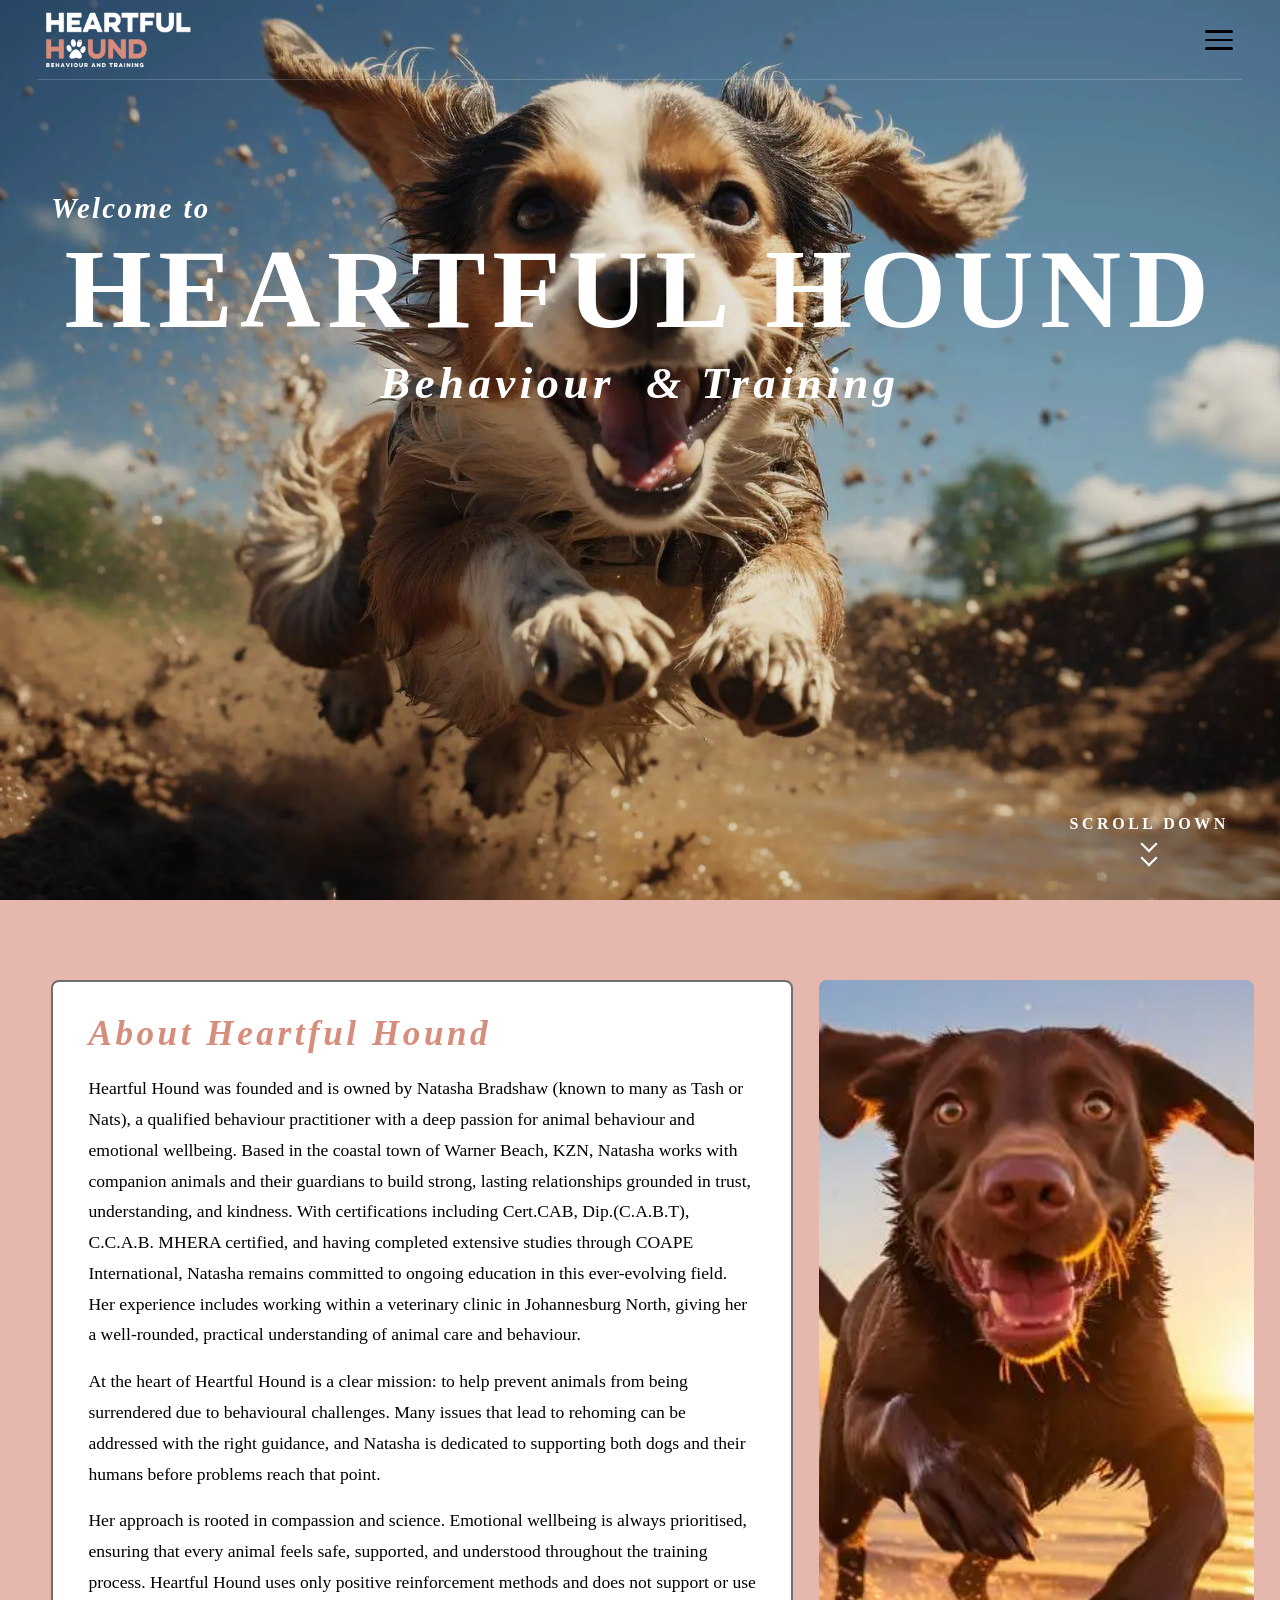
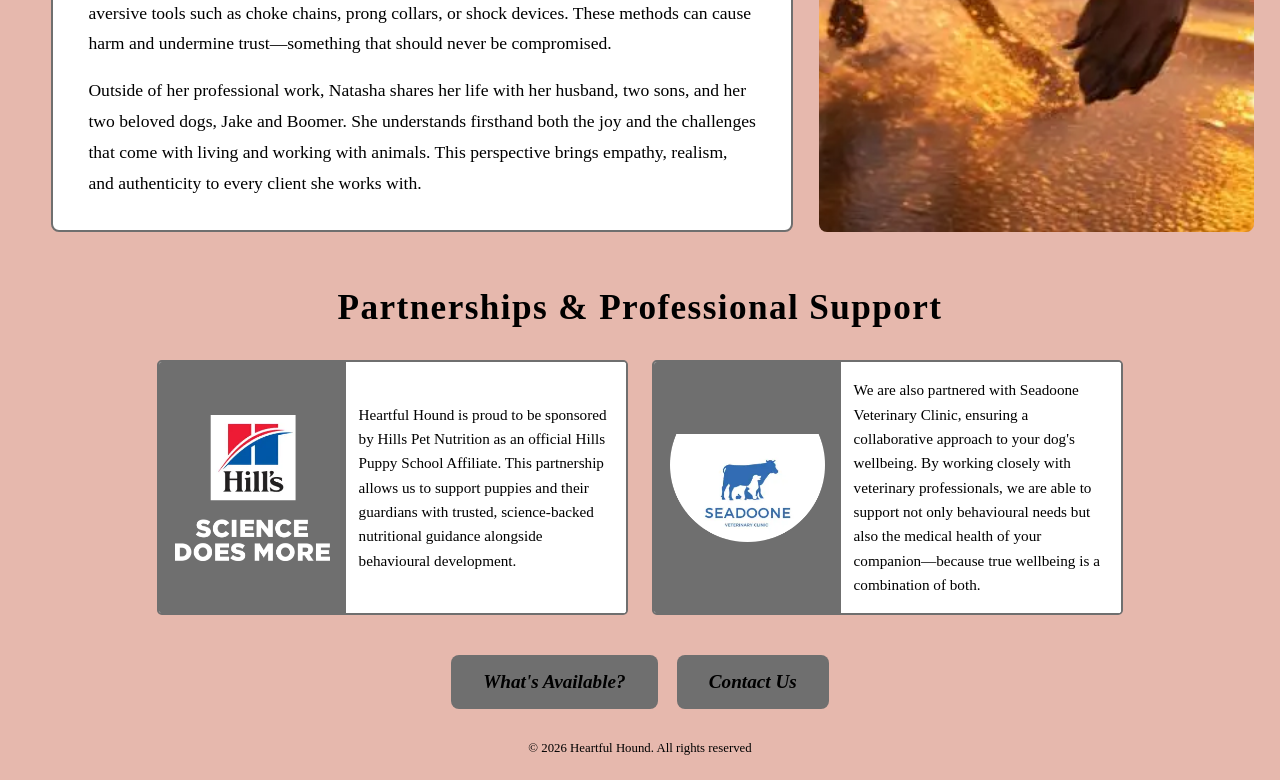
<file: heartfulhoundwebsite/index.html>
<!DOCTYPE html>
<html lang="en">
  <head>
    <meta charset="UTF-8">
    <meta name="viewport" content="width=device-width, initial-scale=1.0">
    
    <title>Heartful Hound | Behaviour & Training</title>
    <meta name="description" content="Dog behaviour consultations and positive reinforcement training designed to support emotional wellbeing, reduce stress, and create lasting behavioural change.">
    <link rel="canonical" href="https://www.heartfulhound.co.za/"> 
    
    <!-- GOOGLE TAG -->
    
    <script async src="https://www.googletagmanager.com/gtag/js?id=G-1KJ67N7D0T"></script>
    <script>
      window.dataLayer = window.dataLayer || [];
      function gtag(){dataLayer.push(arguments);}
      gtag('js', new Date());

      gtag('config', 'G-1KJ67N7D0T');
    </script>
    
    <meta property="og:type" content="website">
    <meta property="og:title" content="Heartful Hound | Behaviour & Training">
    <meta property="og:description" content="Dog behaviour consultations and positive reinforcement training designed to support emotional wellbeing, reduce stress, and create lasting behavioural change.">
    <meta property="og:url" content="https://www.heartfulhound.co.za/">
    <meta property="og:image" content="https://www.heartfulhound.co.za/social-preview.jpg">
    <meta property="og:image:width" content="1200">
    <meta property="og:image:height" content="633">
    <meta property="og:image:type" content="image/jpeg">
    <meta property="og:site_name" content="Heartful Hound">
    
    <meta name="robots" content="index, follow">

    <meta name="author" content="Nazarite Digital Solutions">
    
    <link rel="icon" type="image/svg+xml" href="heartful-hound-favicon.svg">
    <link rel="icon" href="favicon.ico" sizes="any">
    <link rel="apple-touch-icon" href="apple-touch-icon.png">
    <link rel="preload" as="image" href="hero-page-background.webp" fetchpriority="high">
    <link rel="preload" as="image" href="heartful-hound-logo.webp" fetchpriority="high">
    
    <script type="application/ld+json">
      {
        "@context": "https://schema.org",
        "@type": "LocalBusiness",
        "name": "Heartful Hound",
        "description": "Dog training and behaviour training in KwaZulu-Natal",
        "addressLocality": "Warner Beach",
        "addressRegion": "KwaZulu-Natal",
        "addressCountry": "ZA"
      }
    </script>
  
    <style>
      *, *::before, *::after { box-sizing: border-box; margin: 0; padding: 0; }

      html { font-family: 'Times New Roman', Times, sans-serif; scroll-behavior: smooth; }

/* ────────────────────────────────────────────────── HEADER CSS ──────────────────────────────────────────────────── */
      
      header {
        height: 5rem;
        position: fixed;
        top: 0;
        left: 0;
        width: 100%;
        z-index: 100;
      }
      
      /* ---------- NAVBAR ---------- */

      .navbar {
        position: fixed;
        top: 0;
        left: 0;
        right: 0;
        z-index: 1000;
        height: 5rem;
        background: transparent;
        display: flex;
        align-items: center;
        justify-content: space-between;
        padding: 0 3vw;
        width: 100%;
      }

      /* ---------- THIN GLASS LINE AT BOTTOM OF HEADER ---------- */

      .navbar::after {
        content: '';
        position: absolute;
        bottom: 0;
        left: 3vw;
        width: calc(100% - 6vw);
        height: 1px;
        background: rgba(255, 255, 255, 0.18);
      }

      /* ---------- LOGO ---------- */

      .navbar-logo {
        display: flex;
        align-items: center;
        gap: 0.75rem;
        text-decoration: none;
        flex-shrink: 0;
      }

      .navbar-logo-img { width: 10rem; }

      .navbar-logo-img img {
        width: 100%;
        height: auto;
        display: block;
      }

      /* ---------- HAMBURGER ---------- */

      .navbar-hamburger {
        display: flex;
        flex-direction: column;
        justify-content: center;
        align-items: center;
        gap: 6px;
        width: 2.8rem;
        height: 2.8rem;
        cursor: pointer;
        background: none;
        border: none;
        padding: 0.4rem;
        position: relative;
        z-index: 1100;
        flex-shrink: 0;
        transition: background 0.2s, color 0.2s;
      }

      .navbar-hamburger .bar {
        display: block;
        width: 1.75rem;
        height: 2.5px;
        background-color:black;
        border-radius: 2px;
        transition: transform 0.35s cubic-bezier(0.23, 1, 0.32, 1),
                    opacity   0.25s ease,
                    background-color 0.25s ease;
        transform-origin: center;
      }
      
      .navbar-hamburger:hover .bar { background-color: white; }

      .navbar-hamburger.is-open .bar:nth-child(1) {
        transform: translateY(0.5rem) rotate(45deg);
        background-color: black;
      }

      .navbar-hamburger.is-open .bar:nth-child(2) {
        opacity: 0;
        transform: scaleX(0);
      }

      .navbar-hamburger.is-open .bar:nth-child(3) {
        transform: translateY(-8.5px) rotate(-45deg);
        background-color: black;
      }

      /* ---------- HAMBURGER DROP DOWN MENU ---------- */

      .navbar-dropdown {
        position: absolute;
        top: 5rem;
        right: 3vw;
        width: min(22rem, 90vw);
        background: black;
        border: 1px solid rgba(255, 255, 255, 0.14);
        border-radius: 0.75rem;
        overflow: hidden;
        list-style: none;
        opacity: 0;
        visibility: hidden;
        transform: translateY(-0.75rem) scale(0.97);
        transform-origin: top right;
        transition: opacity  0.3s cubic-bezier(0.23, 1, 0.32, 1),
                    transform 0.3s cubic-bezier(0.23, 1, 0.32, 1);
      }

      .navbar-dropdown.is-open {
        opacity: 1;
        visibility: visible;
        transform: translateY(0) scale(1);
        transition: opacity  0.3s cubic-bezier(0.23, 1, 0.32, 1),
                    transform 0.3s cubic-bezier(0.23, 1, 0.32, 1);
      }

      .navbar-dropdown li { border-bottom: 1px solid rgba(255,255,255,0.07); }

      .navbar-dropdown li:last-child { border-bottom: none; }

      .navbar-dropdown a {
        display: block;
        padding: 1.1rem 1.6rem;
        font-size: 1.05rem;
        font-style: italic;
        color: white;
        text-decoration: none;
        letter-spacing: 0.03em;
        transition: background 0.18s ease, padding-left 0.18s ease;
      }
      
      .navbar-dropdown a:hover {
        background: rgba(255, 255, 255, 0.12);
        padding-left: 2rem;
      }

      .navbar-dropdown a:focus-visible {
        outline: 2px solid white;
        outline-offset: 3px;
      }

/* ───────────────────────────────────────────────── MEDIA QUERIES ────────────────────────────────────────────────── */

      /* ---------- 700px ---------- */

      @media (max-width: 700px) {
        .navbar { padding: 0 5vw; }

        .navbar-logo-img {
          width: 8rem;
          height: 2.5rem;
        }

        .navbar-dropdown {
          right: 5vw;
          width: min(18rem, 90vw);
        }

        .navbar-dropdown a {
          font-size: 1rem;
          padding: 1rem 1.4rem;
        }

        .navbar-dropdown a:hover {
          padding: 1rem 1.4rem;
          background: black;
        }
        
        .navbar-hamburger:hover .bar { background-color: black; }
      }

      /* ---------- 430px ---------- */

      @media (max-width: 430px) {
        .navbar { padding: 0 5.5vw; }

        .navbar-logo-img {
          width: 6rem;
          height: 2.2rem;
        }

        .navbar-hamburger {
          width: 2.4rem;
          height: 2.4rem;
        }

        .navbar-hamburger .bar { width: 1.5rem; }

        .navbar-dropdown {
          right: 5.5vw;
          width: 90vw;
          border-radius: 0.6rem;
        }

        .navbar-dropdown a {
          font-size: 0.95rem;
          padding: 0.95rem 1.2rem;
        }

        .navbar-dropdown a:hover {
          padding: 0.95rem 1.2rem;
          background: black;
        }
        
        .navbar-hamburger:hover .bar { background-color: black; }
      }

/* ─────────────────────────────────────────────────── HERO PAGE ──────────────────────────────────────────────────── */
      
      #hero {
        position: relative;
        width: 100%;
        height: 100vh;
        min-height: 100vh;
        overflow: hidden;
        background-image: url("hero-page-background.png");
        background-image: image-set(
          url("hero-page-background.webp") type("image/webp"),
          url("hero-page-background.png") type("image/png")
        );
        background-size: cover;
        background-position: center center;
        background-repeat: no-repeat;
      }
      
      #hero::before {
        content: "";
        position: absolute;
        inset: 0;
        background: rgba(0, 0, 0, 0.10);
        z-index: 1;
      }

      .hero-content {
        position: relative;
        top: 12rem;
        left: 0;
        width: 100%;
        padding: 0 4vw;
        z-index: 2;
      }

      /* ---------- WELCOME TO ---------- */
      
      .welcome-to {
        display: block;
        color: white;
        font-style: italic;
        font-weight: 700;
        font-size: 1.8rem;
        letter-spacing: 0.08em;
        text-align: left;
        margin-bottom: 0.4rem;
        animation: fadeUp 0.8s ease forwards;
      }

      /* ---------- HEARTFUL HOUND ---------- */
      
      .heartful-hound {
        display: block;
        color: white;
        font-weight: 700;
        font-size: 7rem;
        letter-spacing: 0.06em;
        text-align: center;
        line-height: 1.05;
        margin-bottom: 0.5rem;
        animation: fadeUp 0.8s ease forwards;
      }

      /* ---------- BEHAVIOUR & TRAINING ---------- */
      
      .behaviour-training {
        display: block;
        color: white;
        font-style: italic;
        font-weight: 700;
        font-size: 2.8rem;
        letter-spacing: 0.1em;
        text-align: center;
        animation: fadeUp 0.8s ease forwards;
      }
      
      @keyframes fadeUp {
        from {
          opacity: 0;
          transform: translateY(1.5rem);
        }
        to {
          opacity: 1;
          transform: translateY(0);
        }
      }

      /* ---------- HERO PAGE SCROLL DOWN INDICATOR ---------- */
      
      .scroll-indicator {
        position: absolute;
        right: 4vw;
        bottom: 4vh;
        display: flex;
        flex-direction: column;
        align-items: center;
        text-decoration: none;
        gap: 0.3rem;
        animation: fadeUp 0.8s ease forwards;
        z-index: 2;
      }

      .scroll-label {
        color: white;
        font-weight: 700;
        font-size: 1rem;
        letter-spacing: 0.22em;
        text-transform: uppercase;
      }

      .chevrons {
        display: flex;
        flex-direction: column;
        align-items: center;
        gap: 0.15rem;
        animation: bounce-chevrons 1.8s ease-in-out infinite;
      }

      .chevron {
        display: block;
        width: 0.75rem;
        height: 0.75rem;
        border-right: 2.5px solid white;
        border-bottom: 2.5px solid white;
        transform: rotate(45deg);
      }

      @keyframes bounce-chevrons {
        0%, 100% { transform: translateY(0); }
        50%       { transform: translateY(6px); }
      }

/* ────────────────────────────────────────────────── ABOUT PAGE ──────────────────────────────────────────────────── */
      
      #about {
        background-color: #E6B8AD;
        padding-top: 5rem;
        padding-bottom: 1.5rem;
      }

      .about-page-wrapper {
        width: 92%;
        max-width: 1400px;
        margin: 0 auto;
      }

      /* ---------- ABOUT BOX AND IMAGE ---------- */
      
      .about-top-boxes {
        display: flex;
        align-items: stretch;
        gap: 2vw;
        margin-bottom: 3.5rem;
      }

      .about-box {
        width: 63%;
        flex-shrink: 0;
        background: white;
        border-radius: 0.5rem;
        border: 2px solid #6F6F6F;
        padding: 2rem 2.2rem;
      }

      .about-heading {
        font-style: italic;
        font-weight: 700;
        font-size: 2.2rem;
        letter-spacing: 0.1em;
        color: #D78D7C;
        text-align: left;
        margin-bottom: 1.2rem;
      }

      .about-text {
        color: black;
        font-size: 1.1rem;
        line-height: 1.75;
        font-family: 'Times New Roman', Times, sans-serif;
      }

      .about-text p + p { margin-top: 1rem; }

      .about-image-wrap {
        width: 37%;
        flex-shrink: 0;
      }

      .about-image-wrap picture,
      .about-image-wrap img {
        display: block;
        width: 100%;
        height: 100%;
        object-fit: cover;
        border-radius: 0.5rem;
      }

      /* ---------- PARTNERSHIP HEADING ---------- */
    
      .partnerships-heading {
        color: black;
        font-weight: 700;
        font-size: 2.2rem;
        letter-spacing: 0.04em;
        text-align: center;
        margin-bottom: 2rem;
      }

      /* ---------- PARTNERSHIP BOXES ---------- */
    
      .partnership-boxes {
        display: flex;
        justify-content: center;
        gap: 1.5rem;
        margin-bottom: 2.5rem;
      }

      .partnership-box {
        display: flex;
        align-items: stretch;
        width: 40%;
        min-height: 12rem;
        border: 2px solid #6F6F6F;
        border-radius: 0.3rem;
        text-decoration: none;
        overflow: hidden;
        transition: transform 0.2s ease, box-shadow 0.2s ease;
        background: white;
      }
      
      .partnership-box:hover {
        transform: translateY(-4px);
        box-shadow: 0 4px 0 4px #000000;
      }

      .partnership-logo-wrap {
        width: 40%;
        flex-shrink: 0;
        display: flex;
        align-items: center;
        justify-content: center;
        padding: 1rem;
        background: #6F6F6F
      }

      .partnership-logo-wrap picture,
      .partnership-logo-wrap img {
        display: block;
        max-width: 100%;
        height: auto;
        object-fit: contain;
      }

      .partnership-text {
        flex: 1;
        background: white;
        color: black;
        font-size: 0.95rem;
        font-family: 'Times New Roman', Times, sans-serif;
        line-height: 1.6;
        padding: 1rem 1rem 1rem 0.8rem;
        text-align: left;
        flex: 1;
        display: flex;
        align-items: center;
      }

      /* ---------- ABOUT PAGE BUTTONS ---------- */
    
      .about-page-buttons {
        display: flex;
        justify-content: center;
        gap: 1.2rem;
        margin-bottom: 2rem;
      }

      .about-page-button {
        display: inline-block;
        padding: 1rem 2rem;
        border-radius: 0.5rem;
        background-color: #6F6F6F;
        color: black;
        font-family: 'Times New Roman', Times, sans-serif;
        font-size: 1.2rem;
        font-style: italic;
        font-weight: 700;
        text-decoration: none;
        border: none;
        cursor: pointer;
        transition: transform 0.2s ease;
      }
      
      .about-page-button:hover {
        transform: translateY(-4px);
      }

      /* ---------- COPYRIGHT ---------- */
      
      .copyright {
        color: black;
        font-size: 0.8rem;
        text-align: center;
      }

/* ───────────────────────────────────────────────── MEDIA QUERIES ────────────────────────────────────────────────── */
      
      /* ---------- 700px ---------- */
      
      @media (max-width: 700px) {    
        .welcome-to { font-size: 1.3rem; }
        
        .heartful-hound { font-size: 3.6rem; }
        
        .behaviour-training { font-size: 2rem; }

        .scroll-indicator { bottom: 6vh; }

        .about-top-boxes {
          flex-direction: column;
          gap: 1.5rem;
        }

        .about-box { width: 100%; }

        .about-image-wrap {
          width: 100%;
          height: 60vw;
        }

        .about-image-wrap picture,
        .about-image-wrap img {
          height: 100%;
        }

        .partnership-boxes {
          flex-direction: column;
          align-items: center;
          gap: 1.2rem;
        }

        .partnership-box {
          width: 90%;
          min-height: 10rem;
        }

        .about-page-buttons {
          flex-direction: row;
          flex-wrap: wrap;
          gap: 1rem;
        }
        
        .about-page-button:hover { transform: none; }
        
        .partner-box:hover {
          transform: none;
          box-shadow: none;
        }
      }

      /* ---------- 430px ---------- */
      
      @media (max-width: 430px) {
        .hero-content {
          padding: 0 5vw;
          top: 15rem;
        }
        
        .welcome-to { font-size: 1rem; }
        
        .heartful-hound { font-size: 2rem; }
        
        .behaviour-training { font-size: 1.3rem; }

        .scroll-indicator {
          right: 5vw;
          bottom: 15vh;
        }

        #about {
          padding-top: 4rem;
          padding-bottom: 3rem;
        }

        .about-page-wrapper { width: 95%; }

        .about-heading { font-size: 1.6rem; }

        .about-text { font-size: 1rem; }

        .partnerships-heading { font-size: 1.3rem; }

        .partnership-box {
          width: 100%;
          flex-direction: column;
          min-height: auto;
        }

        .partnership-logo-wrap {
          width: 100%;
          padding: 1rem 2rem;
        }

        .partnership-text { padding: 0.8rem 1rem 1rem; }

        .about-page-buttons { gap: 0.8rem; }
        
        .about-page-button {
          font-size: 1.05rem;
          padding: 0.6rem 1.3rem;
        }
        
        .about-page-button:hover { transform: none; }
        
         .partner-box:hover {
          transform: none;
          box-shadow: none;
        }
      }
    </style>
  </head>

<!-- ──────────────────────────────────────────────────── BODY ───────────────────────────────────────────────────── -->
  
  <body>
    
<!-- ─────────────────────────────────────────────────── HEADER ──────────────────────────────────────────────────── -->
    
    <header>
      <nav class="navbar" aria-label="Main navigation">
      
        <!-- LOGO -->
      
        <a href="#hero" class="navbar-logo">
          <picture class="navbar-logo-img">
            <source srcset="heartful-hound-logo.webp" type="image/webp">
            <img src="heartful-hound-logo.png" alt="Heartful Hound logo" width="500" height="212" fetchpriority="high">
          </picture>
        </a>
    
        <!-- HAMBURGER -->

        <button
          class="navbar-hamburger"
          id="hamburgerBtn"
          aria-expanded="false"
          aria-controls="navDropdown"
          aria-label="Toggle navigation menu">
          <span class="bar"></span>
          <span class="bar"></span>
          <span class="bar"></span>
        </button>

        <!-- HAMBURGER DROP DOWN LINKS -->
      
        <ul class="navbar-dropdown" id="navDropdown">
          <li role="none"><a href="#hero" role="menuitem">Home</a></li>
          <li role="none"><a href="#about" role="menuitem">About</a></li>
          <li role="none"><a href="/whats-available" role="menuitem">What's Available?</a></li>
          <li role="none"><a href="/puppy-school-pricing" role="menuitem">Puppy School Classes & Pricing</a></li>
          <li role="none"><a href="/reviews" role="menuitem">Reviews</a></li>
          <li role="none"><a href="/contact" role="menuitem">Contact</a></li>
        </ul>
      </nav>

<!-- ─────────────────────────────────────────────────── SCRIPT ──────────────────────────────────────────────────── -->

      <script>
        const btn = document.getElementById("hamburgerBtn");
        const dropdown = document.getElementById("navDropdown");

        btn.addEventListener("click", () => {
          const isOpen = btn.classList.toggle("is-open");
          dropdown.classList.toggle("is-open", isOpen);
          btn.setAttribute("aria-expanded", isOpen);
        });

        dropdown.querySelectorAll("a").forEach((link) => {
          link.addEventListener("click", () => {
            btn.classList.remove("is-open");
            dropdown.classList.remove("is-open");
            btn.setAttribute("aria-expanded", "false");
          });
        });

        document.addEventListener("click", (e) => {
          if (!btn.contains(e.target) && !dropdown.contains(e.target)) {
            btn.classList.remove("is-open");
            dropdown.classList.remove("is-open");
            btn.setAttribute("aria-expanded", "false");
          }
        });
      </script>
    </header>

<!-- ───────────────────────────────────────────────── HERO PAGE ─────────────────────────────────────────────────── -->
 
    <main>
    
      <section id="hero">
        <div class="hero-content">
          <span class="welcome-to">Welcome to</span>
          <span class="heartful-hound">HEARTFUL HOUND</span>
          <span class="behaviour-training">Behaviour &nbsp;&amp; Training</span>
        </div>

        <a href="#about" class="scroll-indicator">
          <span class="scroll-label">SCROLL DOWN</span>
          <div class="chevrons">
            <span class="chevron"></span>
            <span class="chevron"></span>
          </div>
        </a>
      </section>

<!-- ───────────────────────────────────────────────── HERO PAGE ─────────────────────────────────────────────────── -->
    
      <section id="about">
        <div class="about-page-wrapper">

          <div class="about-top-boxes">

            <div class="about-box">
              <h2 class="about-heading">About Heartful Hound</h2>
              <div class="about-text">
                <p>Heartful Hound was founded and is owned by Natasha Bradshaw (known to many as Tash or Nats), a qualified 
                  behaviour practitioner with a deep passion for animal behaviour and emotional wellbeing. Based in the 
                  coastal town of Warner Beach, KZN, Natasha works with companion animals and their guardians to build strong, 
                  lasting relationships grounded in trust, understanding, and kindness. With certifications including Cert.CAB, 
                  Dip.(C.A.B.T), C.C.A.B. MHERA certified, and having completed extensive studies through COAPE International, 
                  Natasha remains committed to ongoing education in this ever-evolving field. Her experience includes working 
                  within a veterinary clinic in Johannesburg North, giving her a well-rounded, practical understanding of animal 
                  care and behaviour.
                </p>
                <p>At the heart of Heartful Hound is a clear mission: to help prevent animals from being surrendered due to 
                  behavioural challenges. Many issues that lead to rehoming can be addressed with the right guidance, and Natasha 
                  is dedicated to supporting both dogs and their humans before problems reach that point.
                </p>
                <p>Her approach is rooted in compassion and science. Emotional wellbeing is always prioritised, ensuring that 
                  every animal feels safe, supported, and understood throughout the training process. Heartful Hound uses only 
                  positive reinforcement methods and does not support or use aversive tools such as choke chains, prong collars, 
                  or shock devices. These methods can cause harm and undermine trust—something that should never be compromised.
                </p>
                <p>Outside of her professional work, Natasha shares her life with her husband, two sons, and her two beloved dogs, 
                  Jake and Boomer. She understands firsthand both the joy and the challenges that come with living and working 
                  with animals. This perspective brings empathy, realism, and authenticity to every client she works with.
                </p>
              </div>
            </div>

            <div class="about-image-wrap">
              <picture>
                <source srcset="about-page-image.webp" type="image/webp" width="900" height="600">
                <img src="about-page-image.jpg" alt="About Heartful Hound Dog Image" loading="lazy" width="900" height="600">
              </picture>
            </div>

          </div>

          <!-- PARTNERSHIPS HEADING -->
        
          <h2 class="partnerships-heading">Partnerships &amp; Professional Support</h2>

          <!-- PARTNERSHIP BOXES -->
        
          <div class="partnership-boxes">

            <!-- PARTNERSHIP BOX 2 -->
          
            <a href="https://www.hillspet.co.za" target="_blank" class="partnership-box">
              <div class="partnership-logo-wrap">
                <picture>
                  <source srcset="hills-logo.webp" type="image/webp" width="300" height="210">
                  <img src="hills-logo.png" alt="Hills Company Logo" width="300" height="210">
                </picture>
              </div>
              <p class="partnership-text">Heartful Hound is proud to be sponsored by Hills Pet Nutrition as an official Hills 
                Puppy School Affiliate. This partnership allows us to support puppies and their guardians with trusted, 
                science-backed nutritional guidance alongside behavioural development.
              </p>
            </a>

            <!-- PARTNERSHIP BOX 2 -->
          
            <a href="https://www.seadoonevet.co.za" target="_blank" class="partnership-box">
              <div class="partnership-logo-wrap">
                <picture>
                  <source srcset="seadoone-logo.webp" type="image/webp" width="300" height="282">
                  <img src="seadoone-logo.png" alt="Seadoone Veterinary Clinic Logo Image" width="300" height="282">
                </picture>
              </div>
              <p class="partnership-text">We are also partnered with Seadoone Veterinary Clinic, ensuring a collaborative 
                approach to your dog's wellbeing. By working closely with veterinary professionals, we are able to support 
                not only behavioural needs but also the medical health of your companion—because true wellbeing is a combination 
                of both.
              </p>
            </a>

          </div>

          <!-- ABOUT PAGE BUTTONS -->
        
          <div class="about-page-buttons">
            <a href="/whats-available" class="about-page-button">What's Available?</a>
            <a href="/contact" class="about-page-button">Contact Us</a>
          </div>

          <!-- COPYRIGHT -->
        
          <p class="copyright">© 2026 Heartful Hound. All rights reserved</p>

        </div>
      </section>
      
    </main>

  </body>
</html>
</file>
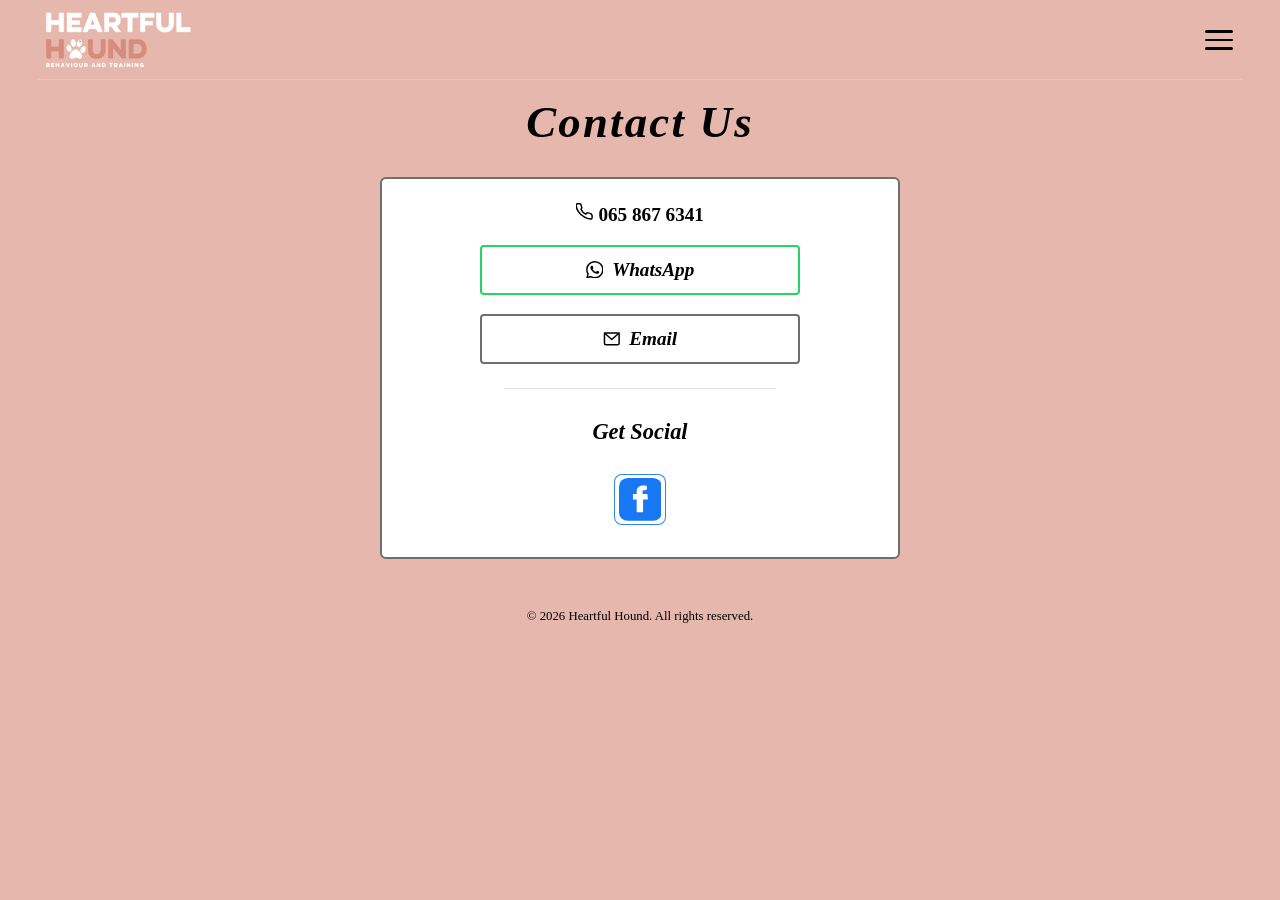
<file: heartfulhoundwebsite/contact.html>
<!DOCTYPE html>
<html lang="en">
  <head>
    <meta charset="UTF-8">
    <meta name="viewport" content="width=device-width, initial-scale=1.0">
  
    <title>Contact | Heartful Hound | Dog Behaviour & Training</title>
    <meta name="description" content="Contact Heartful Hound for professional dog training and behaviour support in Durban and KwaZulu-Natal. WhatsApp, email, and consultation enquiries available.">
    <link rel="canonical" href="https://www.heartfulhound.co.za/contact">
    
    <!-- GOOGLE TAG -->
    
    <script async src="https://www.googletagmanager.com/gtag/js?id=G-1KJ67N7D0T"></script>
    <script>
      window.dataLayer = window.dataLayer || [];
      function gtag(){dataLayer.push(arguments);}
      gtag('js', new Date());

      gtag('config', 'G-1KJ67N7D0T');
    </script>
    
    <link rel="icon" type="image/svg+xml" href="heartful-hound-favicon.svg">
    <link rel="preload" as="image" href="heartful-hound-logo.webp">
  
    <style>
      *, *::before, *::after { box-sizing: border-box; margin: 0; padding: 0; }

      body { font-family: 'Times New Roman', Times, serif; background-color: #E6B8AD; }

/* ────────────────────────────────────────────────── HEADER CSS ──────────────────────────────────────────────────── */

      header {
        height: 5rem;
        position: fixed;
        top: 0;
        left: 0;
        width: 100%;
        z-index: 100;
      }

      /* ---------- NAVBAR ---------- */

      .navbar {
        position: fixed;
        top: 0;
        left: 0;
        right: 0;
        z-index: 1000;
        height: 5rem;
        background: transparent;
        display: flex;
        align-items: center;
        justify-content: space-between;
        padding: 0 3vw;
        width: 100%;
      }

      /* ---------- THIN GLASS LINE AT BOTTOM OF HEADER ---------- */

      .navbar::after {
        content: "";
        position: absolute;
        bottom: 0;
        left: 3vw;
        width: calc(100% - 6vw);
        height: 1px;
        background: rgba(255, 255, 255, 0.18);
      }

      /* ---------- LOGO ---------- */

      .navbar-logo {
        display: flex;
        align-items: center;
        gap: 0.75rem;
        text-decoration: none;
        flex-shrink: 0;
      }

      .navbar-logo-img { width: 10rem; }

      .navbar-logo-img img {
        width: 100%;
        height: auto;
        display: block;
      }

      /* ---------- HAMBURGER ---------- */

      .navbar-hamburger {
        display: flex;
        flex-direction: column;
        justify-content: center;
        align-items: center;
        gap: 6px;
        width: 2.8rem;
        height: 2.8rem;
        cursor: pointer;
        background: none;
        border: none;
        padding: 0.4rem;
        position: relative;
        z-index: 1100;
        flex-shrink: 0;
        transition:
          background 0.2s,
          color 0.2s;
      }

      .navbar-hamburger .bar {
        display: block;
        width: 1.75rem;
        height: 2.5px;
        background-color: black;
        border-radius: 2px;
        transition:
          transform 0.35s cubic-bezier(0.23, 1, 0.32, 1),
          opacity 0.25s ease,
          background-color 0.25s ease;
        transform-origin: center;
      }

      .navbar-hamburger:hover .bar { background-color: white; }

      .navbar-hamburger.is-open .bar:nth-child(1) {
        transform: translateY(0.5rem) rotate(45deg);
        background-color: black;
      }

      .navbar-hamburger.is-open .bar:nth-child(2) {
        opacity: 0;
        transform: scaleX(0);
      }

      .navbar-hamburger.is-open .bar:nth-child(3) {
        transform: translateY(-8.5px) rotate(-45deg);
        background-color: black;
      }

      /* ---------- HAMBURGER DROP DOWN MENU ---------- */

      .navbar-dropdown {
        position: absolute;
        top: 5rem;
        right: 3vw;
        width: min(22rem, 90vw);
        background: black;
        border: 1px solid rgba(255, 255, 255, 0.14);
        border-radius: 0.75rem;
        overflow: hidden;
        list-style: none;
        opacity: 0;
        visibility: hidden;
        transform: translateY(-0.75rem) scale(0.97);
        transform-origin: top right;
        transition:
          opacity 0.3s cubic-bezier(0.23, 1, 0.32, 1),
          transform 0.3s cubic-bezier(0.23, 1, 0.32, 1);
      }

      .navbar-dropdown.is-open {
        opacity: 1;
        visibility: visible;
        transform: translateY(0) scale(1);
        transition:
          opacity 0.3s cubic-bezier(0.23, 1, 0.32, 1),
          transform 0.3s cubic-bezier(0.23, 1, 0.32, 1);
      }

      .navbar-dropdown li { border-bottom: 1px solid rgba(255, 255, 255, 0.07); }

      .navbar-dropdown li:last-child { border-bottom: none; }

      .navbar-dropdown a {
        display: block;
        padding: 1.1rem 1.6rem;
        font-size: 1.05rem;
        font-style: italic;
        color: white;
        text-decoration: none;
        letter-spacing: 0.03em;
        transition:
          background 0.18s ease,
          padding-left 0.18s ease;
      }

      .navbar-dropdown a:hover {
        background: rgba(255, 255, 255, 0.12);
        padding-left: 2rem;
      }

      .navbar-dropdown a:focus-visible {
        outline: 2px solid white;
        outline-offset: 3px;
      }

/* ───────────────────────────────────────────────── MEDIA QUERIES ────────────────────────────────────────────────── */

      /* ---------- 700px ---------- */

      @media (max-width: 700px) {
        .navbar { padding: 0 5vw; }

        .navbar-logo-img {
          width: 8rem;
          height: 2.5rem;
        }

        .navbar-dropdown {
          right: 5vw;
          width: min(18rem, 90vw);
        }

        .navbar-dropdown a {
          font-size: 1rem;
          padding: 1rem 1.4rem;
        }

        .navbar-dropdown a:hover {
          padding: 1rem 1.4rem;
          background: black;
        }

        .navbar-hamburger:hover .bar { background-color: black; }
      }

      /* ---------- 430px ---------- */

      @media (max-width: 430px) {
        .navbar { padding: 0 5.5vw; }

        .navbar-logo-img {
          width: 6rem;
          height: 2.2rem;
        }

        .navbar-hamburger {
          width: 2.4rem;
          height: 2.4rem;
        }

        .navbar-hamburger .bar { width: 1.5rem; }

        .navbar-dropdown {
          right: 5.5vw;
          width: 90vw;
          border-radius: 0.6rem;
        }

        .navbar-dropdown a {
          font-size: 0.95rem;
          padding: 0.95rem 1.2rem;
        }

        .navbar-dropdown a:hover {
          padding: 0.95rem 1.2rem;
          background: black;
        }

        .navbar-hamburger:hover .bar { background-color: black; }
      }
/* ────────────────────────────────────────────────── CONTACT PAGE ────────────────────────────────────────────────── */
      
      /* ---------- CONTACT PAGE CONTENTS ---------- */
      
      .contact-page-wrapper {
        flex: 1;
        display: flex;
        flex-direction: column;
        align-items: center;
        padding: 1rem 0 3rem;
        padding-top: 6rem;
        padding-bottom: 0.5rem;
        margin: 0 auto;
      }

      /* ---------- CONTACT PAGE HEADING ---------- */
      
      .contact-page-heading {
        font-size: 2.8rem;
        font-weight: 700;
        font-style: italic;
        letter-spacing: 0.05em;
        color: black;
        text-align: center;
        margin-bottom: 1.8rem;
      }

      /* ---------- CONTACT BOX ---------- */
      
      .contact-box {
        background: white;
        border: 2px solid #6F6F6F;
        border-radius: 6px;
        width: 100%;
        max-width: 520px;
        padding: 1.5rem 2rem 2rem;
        display: flex;
        flex-direction: column;
        align-items: center;
        gap: 1.2rem;
      }
      
      .phone-number {
        font-size: 1.2rem;
        font-weight: 700;
        color: black;
      }

      .contact-buttons {
        display: inline-flex;
        align-items: center;
        justify-content: center;
        gap: 0.55rem;
        width: 80%;
        max-width: 320px;
        padding: 0.75rem 1.4rem;
        background: white;
        border-radius: 4px;
        font-style: italic;
        font-size: 1.2rem;
        font-weight: 700;
        color: black;
        text-decoration: none;
        cursor: pointer;
        transition: transform 0.18s ease;
      }

      /* ---------- WHATSAPP BUTTON ---------- */
      
      .whatsapp-button {
        border: 2px solid #25D366;
        font-weight: 700;
        font-size: 1.2rem;
      }
      
      .whatsapp-button:hover {
        background: #25D366;
        color: white;
        transform: translateY(-4px);
      }

      /* ---------- EMAIL BUTTON ---------- */
      
      .email-button {
        border: 2px solid #6F6F6F;
        font-weight: 700;
        font-size: 1.2rem;
      }
      
      .email-button:hover {
        background: #6F6F6F;
        color: white;
        transform: translateY(-4px);
      }

      /* ---------- GET SOCIAL SECTION ---------- */
      
      .social-heading {
        font-style: italic;
        font-size: 1.4rem;
        color: black;
        font-weight: 700;
        text-align: center;
        margin-top: 0.4rem;
        margin-bottom: 0.2rem;
      }

      .social-icons {
        display: flex;
        justify-content: center;
        gap: 1rem;
        margin-top: 0.4rem;
      }

      .social-link {
        display: inline-flex;
        align-items: center;
        justify-content: center;
        width: 3.2rem;
        height: 3.2rem;
        border: 1px solid rgba(24, 119, 242, 0.9);
        border-radius: 0.5rem;
        background: white;
        padding: 0.2rem;
        text-decoration: none;
        transition: transform 0.18s ease, box-shadow 0.18s ease;
      }
      
      .social-link:hover {
        transform: translateY(-4px);
        box-shadow: 0 0 60px rgba(24, 119, 242, 0.9);
      }

      .social-link svg {
        width: 2.8rem;
        height: 2.8rem;
      }

      /* ---------- COPYRIGHT ---------- */
      
      .copyright {
        font-size: 0.8rem;
        color: black;
        text-align: center;
        margin-top: 2.6rem;
        margin-bottom: 1.4rem;
      }

      /* ---------- ICON SVG ---------- */
      
      .icon {
        width: 1.1rem;
        height: 1.1rem;
        flex-shrink: 0;
      }

/* ───────────────────────────────────────────────── MEDIA QUERIES ────────────────────────────────────────────────── */

      /* ---------- 700px ---------- */
      
      @media screen and (max-width: 700px) {
        .contact-page-heading {
          font-size: 2.2rem;
          letter-spacing: 0.08em;
        }

        .contact-box {
          max-width: 85vw;
          padding: 2rem 1.4rem 1.6rem;
          gap: 1rem;
        }

        .contact-buttons {
          width: 90%;
          font-size: 1.1rem;
          padding: 0.7rem 1.1rem;
          transition: none;
        }

        .whatsapp-button:hover,
        .email-button:hover {
          background: white !important;
          color: black !important;
          transform: none !important;
        }
      
        .contact-buttons:hover {
          background: white !important;
          color: black !important;
          transform: none !important;
        }

        .social-link:hover {
          transform: none !important;
          box-shadow: none !important;
        }

        .social-heading { font-size: 1.3rem; }
        
        .social-link svg {
          width: 2.6rem;
          height: 2.6rem;
        }
        
        .copyright { margin-bottom: 2rem; }
      }

      /* ---------- 430px ---------- */
      
      @media screen and (max-width: 430px) {
        .contact-page-wrapper {
          padding: 0.8rem 4vw 2rem;
          padding-top: 5rem;
        }

        .contact-page-heading {
          font-size: 1.9rem;
          letter-spacing: 0.05em;
          margin-bottom: 1.2rem;
        }

        .contact-box {
          max-width: 96vw;
          padding: 1.6rem 1rem 1.4rem;
          gap: 0.9rem;
        }

        .contact-buttons {
          width: 95%;
          font-size: 1.2rem;
          padding: 0.65rem 0.9rem;
          transition: none;
        }

        .whatsapp-button:hover,
        .email-button:hover {
          background: white !important;
          color: black !important;
          transform: none !important;
        }
      
        .contact-buttons:hover {
          background: white !important;
          color: black !important;
          transform: none !important;
        }

        .social-link:hover {
          transform: none !important;
          box-shadow: none !important;
        }

        .social-link svg {
          width: 2.4rem;
          height: 2.4rem;
        }
        
        .social-heading { font-size: 1.3rem; }
        
        .copyright {
          margin-top: 1rem;
          margin-bottom: 3rem;
        }
      }
    </style>
  </head>
  
<!-- ──────────────────────────────────────────────────── BODY ───────────────────────────────────────────────────── -->
  
  <body>

<!-- ─────────────────────────────────────────────────── HEADER ──────────────────────────────────────────────────── -->

    <header>
      <nav class="navbar" aria-label="Main navigation">
        
        <!-- LOGO -->

        <a href="#hero" class="navbar-logo">
          <picture class="navbar-logo-img">
            <source srcset="heartful-hound-logo.webp" type="image/webp">
            <img src="heartful-hound-logo.png" alt="Heartful Hound logo" width="500" height="212" fetchpriority="high">
          </picture>
        </a>

        <!-- HAMBURGER -->

        <button
          class="navbar-hamburger"
          id="hamburgerBtn"
          aria-expanded="false"
          aria-controls="navDropdown"
          aria-label="Toggle navigation menu">
          <span class="bar"></span>
          <span class="bar"></span>
          <span class="bar"></span>
        </button>

        <!-- HAMBURGER DROP DOWN LINKS -->

        <ul class="navbar-dropdown" id="navDropdown">
          <li role="none"><a href="/" role="menuitem">Home</a></li>
          <li role="none"><a href="/#about" role="menuitem">About</a></li>
          <li role="none"><a href="/whats-available" role="menuitem">What's Available?</a></li>
          <li role="none"><a href="/puppy-school-pricing" role="menuitem">Puppy School Classes & Pricing</a></li>
          <li role="none"><a href="/reviews" role="menuitem">Reviews</a></li>
          <li role="none"><a href="#contact-page" role="menuitem">Contact</a></li>
        </ul>
      </nav>

<!-- ─────────────────────────────────────────────────── SCRIPT ──────────────────────────────────────────────────── -->

      <script>
        const btn = document.getElementById("hamburgerBtn");
        const dropdown = document.getElementById("navDropdown");

        btn.addEventListener("click", () => {
          const isOpen = btn.classList.toggle("is-open");
          dropdown.classList.toggle("is-open", isOpen);
          btn.setAttribute("aria-expanded", isOpen);
        });

        dropdown.querySelectorAll("a").forEach((link) => {
          link.addEventListener("click", () => {
            btn.classList.remove("is-open");
            dropdown.classList.remove("is-open");
            btn.setAttribute("aria-expanded", "false");
          });
        });

        document.addEventListener("click", (e) => {
          if (!btn.contains(e.target) && !dropdown.contains(e.target)) {
            btn.classList.remove("is-open");
            dropdown.classList.remove("is-open");
            btn.setAttribute("aria-expanded", "false");
          }
        });
      </script>
    </header>
    
<!-- ──────────────────────────────────────────────── PAGE CONTENT ───────────────────────────────────────────────── -->

    <main id="contact-page" class="contact-page-wrapper">

       <!-- PAGE HEADING -->
  
      <h1 class="contact-page-heading">Contact Us</h1>

       <!-- CONTACT BOX -->
      
      <div class="contact-box">

         <!-- PHONE NUMBER -->
        
        <p class="phone-number">

           <!-- PHONE ICON -->
          
          <svg class="icon" viewBox="0 0 24 24" fill="none" stroke="currentColor" stroke-width="2"
            stroke-linecap="round" stroke-linejoin="round" aria-hidden="true">
            <path d="M22 16.92v3a2 2 0 0 1-2.18 2 19.79 19.79 0 0 1-8.63-3.07
                   A19.5 19.5 0 0 1 3.07 11.5a19.79 19.79 0 0 1-3-8.59A2 2 0 0 1 2
                   1h3a2 2 0 0 1 2 1.72c.127.96.361 1.903.7 2.81a2 2 0 0 1-.45
                   2.11L6.91 8.91a16 16 0 0 0 6.29 6.29l1.27-1.27a2 2 0 0 1
                   2.11-.45c.907.339 1.85.573 2.81.7A2 2 0 0 1 21.28 16z"/>
          </svg>
          065 867 6341
        </p>

         <!-- WHATSAPP -->
        
        <a href="https://wa.me/27658676341?text=Hi,%20I%20found%20Heartful%20Hound%20online%20and%20would%20like%20to%20enquire%20about%20dog%20behaviour/training." target="_blank" rel="noopener noreferrer"
           class="contact-buttons whatsapp-button">
        
           <!-- WHATSAPP ICON -->
          
          <svg class="icon" viewBox="0 0 24 24" fill="currentColor" aria-hidden="true">
            <path d="M17.472 14.382c-.297-.149-1.758-.867-2.03-.967-.273-.099-.471-.148
                   -.67.15-.197.297-.767.966-.94 1.164-.173.199-.347.223-.644.075
                   -.297-.15-1.255-.463-2.39-1.475-.883-.788-1.48-1.761-1.653-2.059
                   -.173-.297-.018-.458.13-.606.134-.133.298-.347.446-.521
                   .149-.174.198-.298.298-.497.099-.198.05-.371-.025-.52
                   -.075-.149-.669-1.612-.916-2.207-.242-.579-.487-.5-.669-.51
                   a12.8 12.8 0 0 0-.57-.01c-.198 0-.52.074-.792.372
                   -.272.297-1.04 1.016-1.04 2.479 0 1.462 1.065 2.875 1.213
                   3.074.149.198 2.096 3.2 5.077 4.487.709.306 1.262.489
                   1.694.625.712.227 1.36.195 1.871.118.571-.085 1.758-.719
                   2.006-1.413.248-.694.248-1.289.173-1.413-.074-.124-.272-.198
                   -.57-.347m-5.421 7.403h-.004a9.87 9.87 0 0 1-5.031-1.378l
                   -.361-.214-3.741.982.998-3.648-.235-.374a9.86 9.86 0 0 1
                   -1.51-5.26c.001-5.45 4.436-9.884 9.888-9.884 2.64 0
                   5.122 1.03 6.988 2.898a9.825 9.825 0 0 1 2.893 6.994c-.003
                   5.45-4.437 9.884-9.885 9.884m8.413-18.297A11.815 11.815 0 0
                   0 12.05 0C5.495 0 .16 5.335.157 11.892c0 2.096.547 4.142
                   1.588 5.945L.057 24l6.305-1.654a11.882 11.882 0 0 0 5.683
                   1.448h.005c6.554 0 11.89-5.335 11.893-11.893a11.821 11.821
                   0 0 0-3.48-8.413z"/>
          </svg>
          WhatsApp
        </a>

         <!-- EMAIL -->
        
        <a href="mailto:heartfulhound@gmail.com?subject=Dog%20Behaviour/Training%20Enquiry&body=Hi,%20I%20found%20Heartful%20Hound%20online%20and%20would%20like%20to%20enquire%20about%20dog%20behaviour/training." class="contact-buttons email-button">
  
      
           <!-- EMAIL ICON -->
          
          <svg class="icon" viewBox="0 0 24 24" fill="none" stroke="currentColor" stroke-width="2"
            stroke-linecap="round" stroke-linejoin="round" aria-hidden="true">
            <rect x="2" y="4" width="20" height="16" rx="2"/>
            <polyline points="2,4 12,13 22,4"/>
          </svg>
          Email
        </a>

         <!-- DIVIDER -->
        
        <div style="width:60%;height:1px;background:#e0e0e0;margin:0.3rem 0;"></div>

         <!-- GET SOCIAL -->
        
        <h2 class="social-heading">Get Social</h2>

        <div class="social-icons">
          <a href="https://www.facebook.com/heartfulhound" target="_blank" rel="noopener noreferrer"
            class="social-link" aria-label="Follow us on Facebook">
          
             <!-- FACEBOOK LOGO -->
            
            <svg viewBox="0 0 40 40" fill="none" xmlns="http://www.w3.org/2000/svg" aria-hidden="true">
              <rect width="40" height="40" rx="8" fill="#1877F2"/>
              <path d="M27 20H22.5V32H17.5V20H14V15.5H17.5V13C17.5 9.96 19.21 8
                     22 8C23.33 8 25 8.25 25 8.25V11.5H23.22C21.67 11.5 21.5 12.3
                     21.5 13.25V15.5H25.5L24.89 20H21.5V32H16.5V20H13V15H16.5V13
                     C16.5 9.13 18.63 7 22.5 7C24.34 7 26 7.25 26 7.25V11H24
                     C22.34 11 22 11.86 22 13V15H26.5L27 20Z" fill="white"/>
            </svg>
          </a>
        </div>

      </div>

       <!-- COPYRIGHT -->
      
      

    </main>
    
    <p class="copyright">&copy; 2026 Heartful Hound. All rights reserved.</p>
    
  </body>
</html>
</file>
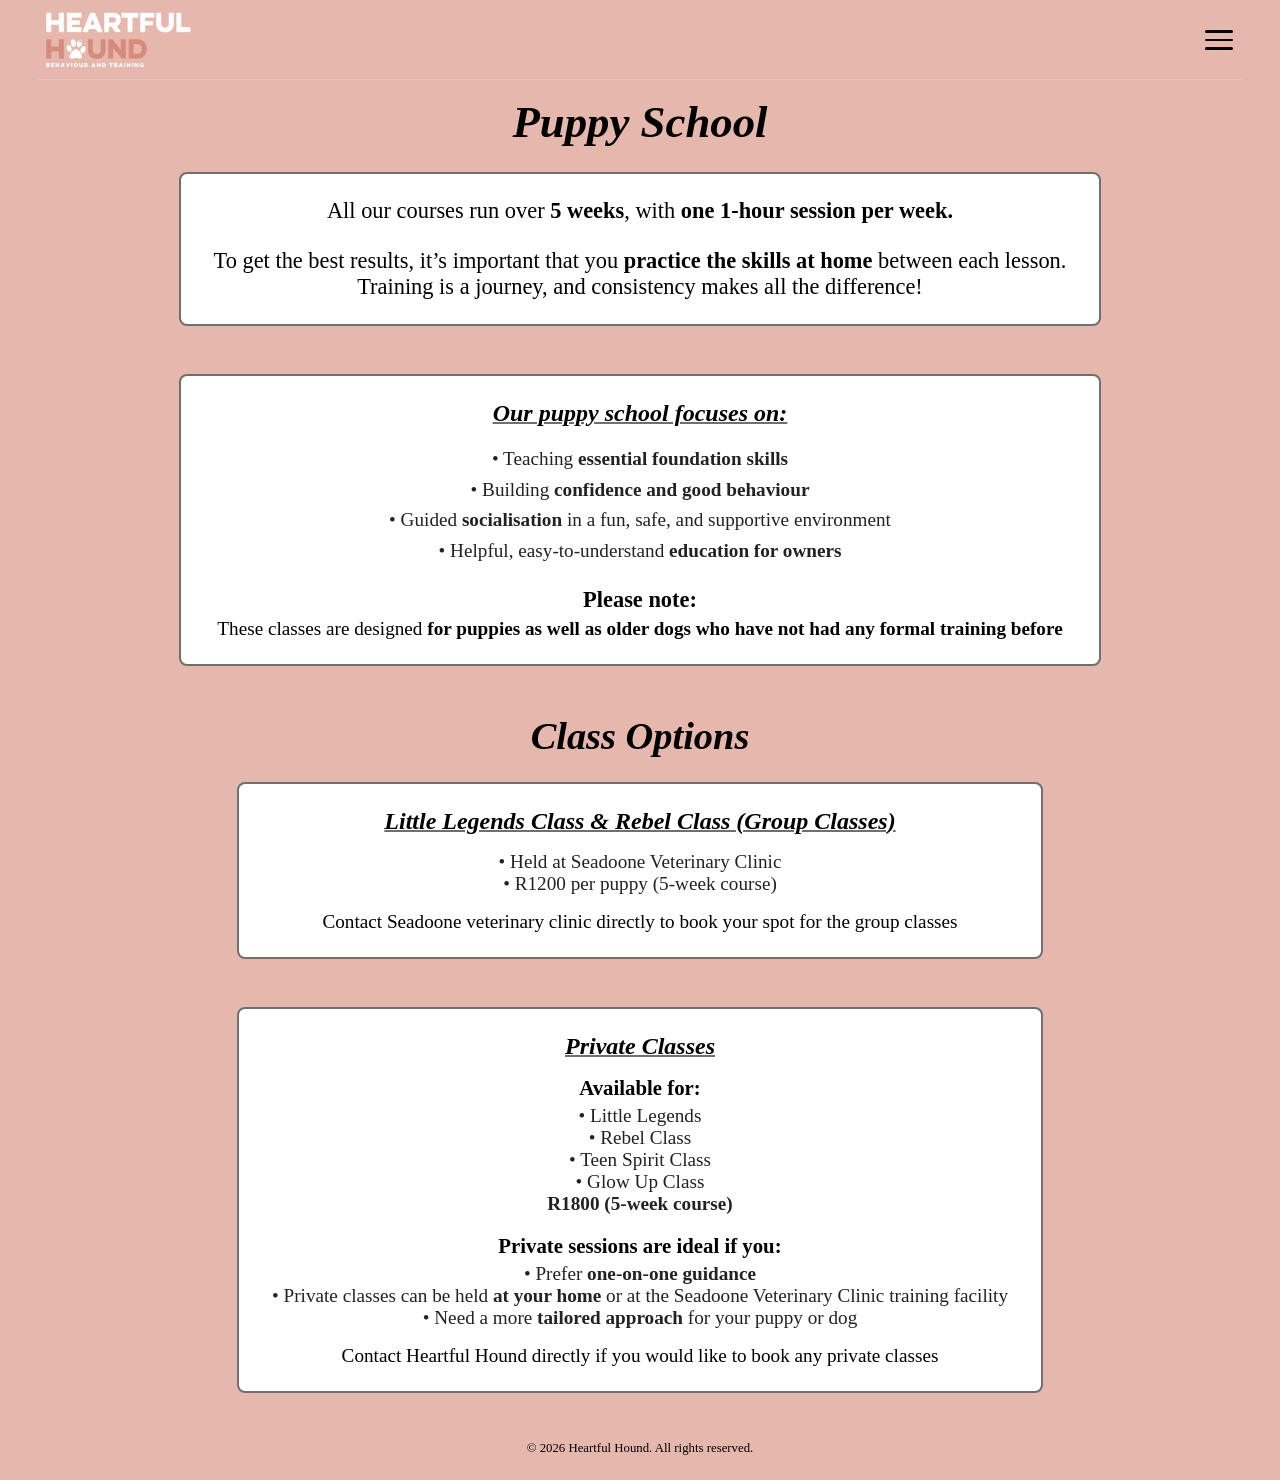
<file: heartfulhoundwebsite/puppy-school-pricing.html>
<!DOCTYPE html>
  <html lang="en">
    <head>
      <meta charset="UTF-8" />
      <meta name="viewport" content="width=device-width, initial-scale=1.0">
      
      <title>Puppy School Pricing | Heartful Hound | Dog Behaviour & Training</title>
      <meta name="description" content="Puppy school pricing from Heartful Hound. Compare group and private puppy training classes, learn what's included in our 5-week courses, and find the right option for your dog.">
      <link rel="canonical" href="https://www.heartfulhound.co.za/puppy-school-pricing">

      <!-- GOOGLE TAG -->

      <script async src="https://www.googletagmanager.com/gtag/js?id=G-1KJ67N7D0T"></script>
      <script>
        window.dataLayer = window.dataLayer || [];
        function gtag() {
          dataLayer.push(arguments);
        }
        gtag("js", new Date());

        gtag("config", "G-1KJ67N7D0T");
      </script>

      <link rel="icon" type="image/svg+xml" href="heartful-hound-favicon.svg">
      <link rel="preload" as="image" href="heartful-hound-logo.webp">

      <style>
        *, *::before, *::after { box-sizing: border-box; margin: 0; padding: 0; }

        body { background-color: #E6B8AD; font-family: "Times New Roman", Times, sans-serif; padding-top: 3rem; }
        
/* ────────────────────────────────────────────────── HEADER CSS ──────────────────────────────────────────────────── */

      header {
        height: 5rem;
        position: fixed;
        top: 0;
        left: 0;
        width: 100%;
        z-index: 100;
      }

      /* ---------- NAVBAR ---------- */

      .navbar {
        position: fixed;
        top: 0;
        left: 0;
        right: 0;
        z-index: 1000;
        height: 5rem;
        background: transparent;
        display: flex;
        align-items: center;
        justify-content: space-between;
        padding: 0 3vw;
        width: 100%;
      }

      /* ---------- THIN GLASS LINE AT BOTTOM OF HEADER ---------- */

      .navbar::after {
        content: "";
        position: absolute;
        bottom: 0;
        left: 3vw;
        width: calc(100% - 6vw);
        height: 1px;
        background: rgba(255, 255, 255, 0.18);
      }

      /* ---------- LOGO ---------- */

      .navbar-logo {
        display: flex;
        align-items: center;
        gap: 0.75rem;
        text-decoration: none;
        flex-shrink: 0;
      }

      .navbar-logo-img { width: 10rem; }

      .navbar-logo-img img {
        width: 100%;
        height: auto;
        display: block;
      }

      /* ---------- HAMBURGER ---------- */

      .navbar-hamburger {
        display: flex;
        flex-direction: column;
        justify-content: center;
        align-items: center;
        gap: 6px;
        width: 2.8rem;
        height: 2.8rem;
        cursor: pointer;
        background: none;
        border: none;
        padding: 0.4rem;
        position: relative;
        z-index: 1100;
        flex-shrink: 0;
        transition:
          background 0.2s,
          color 0.2s;
      }

      .navbar-hamburger .bar {
        display: block;
        width: 1.75rem;
        height: 2.5px;
        background-color: black;
        border-radius: 2px;
        transition:
          transform 0.35s cubic-bezier(0.23, 1, 0.32, 1),
          opacity 0.25s ease,
          background-color 0.25s ease;
        transform-origin: center;
      }

      .navbar-hamburger:hover .bar { background-color: white; }

      .navbar-hamburger.is-open .bar:nth-child(1) {
        transform: translateY(0.5rem) rotate(45deg);
        background-color: black;
      }

      .navbar-hamburger.is-open .bar:nth-child(2) {
        opacity: 0;
        transform: scaleX(0);
      }

      .navbar-hamburger.is-open .bar:nth-child(3) {
        transform: translateY(-8.5px) rotate(-45deg);
        background-color: black;
      }

      /* ---------- HAMBURGER DROP DOWN MENU ---------- */

      .navbar-dropdown {
        position: absolute;
        top: 5rem;
        right: 3vw;
        width: min(22rem, 90vw);
        background: black;
        border: 1px solid rgba(255, 255, 255, 0.14);
        border-radius: 0.75rem;
        overflow: hidden;
        list-style: none;
        opacity: 0;
        visibility: hidden;
        transform: translateY(-0.75rem) scale(0.97);
        transform-origin: top right;
        transition:
          opacity 0.3s cubic-bezier(0.23, 1, 0.32, 1),
          transform 0.3s cubic-bezier(0.23, 1, 0.32, 1);
      }

      .navbar-dropdown.is-open {
        opacity: 1;
        visibility: visible;
        transform: translateY(0) scale(1);
        transition:
          opacity 0.3s cubic-bezier(0.23, 1, 0.32, 1),
          transform 0.3s cubic-bezier(0.23, 1, 0.32, 1);
      }

      .navbar-dropdown li { border-bottom: 1px solid rgba(255, 255, 255, 0.07); }

      .navbar-dropdown li:last-child { border-bottom: none; }

      .navbar-dropdown a {
        display: block;
        padding: 1.1rem 1.6rem;
        font-size: 1.05rem;
        font-style: italic;
        color: white;
        text-decoration: none;
        letter-spacing: 0.03em;
        transition:
          background 0.18s ease,
          padding-left 0.18s ease;
      }

      .navbar-dropdown a:hover {
        background: rgba(255, 255, 255, 0.12);
        padding-left: 2rem;
      }

      .navbar-dropdown a:focus-visible {
        outline: 2px solid white;
        outline-offset: 3px;
      }

/* ───────────────────────────────────────────────── MEDIA QUERIES ────────────────────────────────────────────────── */

      /* ---------- 700px ---------- */

      @media (max-width: 700px) {
        .navbar { padding: 0 5vw; }

        .navbar-logo-img {
          width: 8rem;
          height: 2.5rem;
        }

        .navbar-dropdown {
          right: 5vw;
          width: min(18rem, 90vw);
        }

        .navbar-dropdown a {
          font-size: 1rem;
          padding: 1rem 1.4rem;
        }

        .navbar-dropdown a:hover {
          padding: 1rem 1.4rem;
          background: black;
        }

        .navbar-hamburger:hover .bar { background-color: black; }
      }

      /* ---------- 430px ---------- */

      @media (max-width: 430px) {
        .navbar { padding: 0 5.5vw; }

        .navbar-logo-img {
          width: 6rem;
          height: 2.2rem;
        }

        .navbar-hamburger {
          width: 2.4rem;
          height: 2.4rem;
        }

        .navbar-hamburger .bar { width: 1.5rem; }

        .navbar-dropdown {
          right: 5.5vw;
          width: 90vw;
          border-radius: 0.6rem;
        }

        .navbar-dropdown a {
          font-size: 0.95rem;
          padding: 0.95rem 1.2rem;
        }

        .navbar-dropdown a:hover {
          padding: 0.95rem 1.2rem;
          background: black;
        }

        .navbar-hamburger:hover .bar { background-color: black; }
      }
        
/* ─────────────────────────────────────────────── PAGE CONTENT CSS ───────────────────────────────────────────────── */
        
      #puppy-school-pricing-page {
        scroll-margin-top: 10rem;
      }
        
      /* ---------- PUPPY SCHOOL PRICING WRAPPER ---------- */
        
      .puppy-school-pricing-wrapper {
        width: 90%;
        max-width: 1200px;
        margin: 0 auto;
        padding: 3rem 0 2rem;
        padding-bottom: 1rem;
        text-align: center;
      }
        
      /* ---------- PUPPY SCHOOL HEADING ---------- */
        
      .puppy-school-heading {
        font-size: 2.8rem;
        font-style: italic;
        color: #000;
        margin-bottom: 1.5rem;
      }
        
      /* ---------- INFO BOX ---------- */
        
      .info-text-box {
        margin: 0 auto;
        width: 80%;
        display: flex;
        flex-direction: column;
        gap: 1.5rem;
        padding: 1.5rem;
        border: 2px solid #6f6f6f;
        border-radius: 0.5rem;
        background-color: white;
        text-align: center;
      }
        
      .info-text {
        font-size: 1.4rem;
        color: black;
      }
        
      .bold-text { font-weight: 700; }
      
      /* ---------- PUPPY SCHOOL FOCUS BOX ---------- */  
        
      .puppy-school-focus-heading {
        font-size: 1.5rem;
        color: black;
        font-weight: 700;
        font-style: italic;
        text-decoration: 2px underline #6f6f6f;
        padding-bottom: 1rem;
      }
        
      .puppy-school-focus-box {
        margin: 3rem auto;
        width: 80%;
        display: flex;
        flex-direction: column;
        gap: 0.3rem;
        padding: 1.5rem;
        border: 2px solid #6f6f6f;
        border-radius: 0.5rem;
        background-color: white;
        text-align: center;  
      }
        
      .puppy-school-focus-points {
        font-size: 1.2rem;
        color: #222;
        padding-bottom: 0.25rem;
        text-align: center;  
      }
        
      .please-note {
        padding-top: 1rem;
        font-size: 1.4rem;
        color: black;
        font-weight: 700;
      }
        
      .please-note-text {
        font-size: 1.2rem;
        color: black;
      }
        
      /* ---------- CLASS OPTIONS HEADING ---------- */
        
      .class-options-heading {
        font-size: 2.4rem;
        color: black;
        font-weight: 700;
        font-style: italic;
      }
        
      /* ---------- LITTLE LEGENDS BOX ---------- */
        
      .little-legends-box {
        margin: 1.5rem auto;
        width: 70%;
        display: flex;
        flex-direction: column;
        padding: 1.5rem;
        border: 2px solid #6f6f6f;
        border-radius: 0.5rem;
        background-color: white;
        text-align: center;  
      }
        
      .little-legends-box-heading {
        font-size: 1.5rem;
        color: black;
        font-weight: 700;
        font-style: italic;
        text-decoration: 2px underline #6f6f6f;
        padding-bottom: 1rem;
      }
        
      .little-legends-box-points {
        font-size: 1.2rem;
        color: #222;
        text-align: center;  
      }
        
      .little-legends-sentence {
        padding-top: 1rem;
        font-size: 1.2rem;
        color: black; 
      }
        
      /* ---------- PRIVATE CLASSES BOX ---------- */
        
      .private-classes-box {
        margin: 3rem auto;
        width: 70%;
        display: flex;
        flex-direction: column;
        padding: 1.5rem;
        border: 2px solid #6f6f6f;
        border-radius: 0.5rem;
        background-color: white;
        text-align: center;   
      }
        
      .private-classes-box-heading {
        font-size: 1.5rem;
        color: black;
        font-weight: 700;
        font-style: italic;
        text-decoration: 2px underline #6f6f6f;
        padding-bottom: 1rem;
      }
        
      .private-classes-box-subheading {
        padding-bottom: 0.3rem;
        font-size: 1.3rem;
        color: black;
        font-weight: 700;
      }
        
      .private-classes-box-second-subheading {
        padding-top: 1.2rem;
        padding-bottom: 0.3rem;
        font-size: 1.3rem;
        color: black;
        font-weight: 700;
      }
        
      .private-classes-box-points {
        font-size: 1.2rem;
        color: #222;
        text-align: center;  
      }
        
      .private-classes-sentence {
        padding-top: 1rem;
        font-size: 1.2rem;
        color: black;   
      }
        
      /* ---------- COPYRIGHT ---------- */

      .copyright {
        font-size: 0.8rem;
        color: black;
        text-align: center;
        margin-bottom: 0.5rem;
        margin-top: 1rem;
      }
        
/* ───────────────────────────────────────────────── MEDIA QUERIES ────────────────────────────────────────────────── */

      /* ---------- 700px ---------- */

      @media (max-width: 700px) {
        .puppy-school-heading { font-size: 2.2rem; }
        
        .info-text-box,
        .puppy-school-focus-box,
        .little-legends-box,
        .private-classes-box {
          width: 94%;
          padding: 1rem;
        }
        
        .little-legends-box { margin: 1rem auto; }
        
        .info-text { font-size: 1.2rem; }
        
        .puppy-school-focus-heading { font-size: 1.4rem; }
        
        .class-options-heading { font-size: 2rem; }
        
        .little-legends-box-heading { font-size: 1.4rem; }
        
        .private-classes-box-heading { font-size: 1.4rem; } 
      }
        
      /* ---------- 430px ---------- */

      @media (max-width: 430px) {
        .puppy-school-pricing-wrapper { width: 98%; }
        
        .puppy-school-heading { font-size: 1.8rem; }
        
        .info-text-box,
        .puppy-school-focus-box,
        .little-legends-box,
        .private-classes-box {
          width: 94%;
        }
        
        .info-text { font-size: 1rem; }
        
        .puppy-school-focus-heading { font-size: 1.1rem; }
        
        .puppy-school-focus-points { font-size: 1rem; }
        
        .please-note { font-size: 1.2rem; }
        
        .please-note-text { font-size: 1rem; }
        
        .class-options-heading { font-size: 1.4rem; }
        
        .little-legends-box-heading { font-size: 1rem; }
        
        .little-legends-box-points { font-size: 1rem; }
        
        .little-legends-sentence { font-size: 1rem; }
        
        .private-classes-box-heading { font-size: 1.1rem; }
        
        .private-classes-box-subheading { font-size: 1rem; }
        
        .private-classes-box-second-subheading { font-size: 1rem; }
        
        .private-classes-box-points { font-size: 0.95rem; }
        
        .private-classes-sentence { font-size: 1rem; }
        
        .copyright { padding-bottom: 1.5rem; }
      }  
    </style>
  </head>
    
<!-- ──────────────────────────────────────────────────── BODY ───────────────────────────────────────────────────── -->
    
  <body>
    
<!-- ─────────────────────────────────────────────────── HEADER ──────────────────────────────────────────────────── -->

    <header>
      <nav class="navbar" aria-label="Main navigation">
        
        <!-- LOGO -->

        <a href="#hero" class="navbar-logo">
          <picture class="navbar-logo-img">
            <source srcset="heartful-hound-logo.webp" type="image/webp">
            <img src="heartful-hound-logo.png" alt="Heartful Hound logo" width="500" height="212" fetchpriority="high">
          </picture>
        </a>

        <!-- HAMBURGER -->

        <button
          class="navbar-hamburger"
          id="hamburgerBtn"
          aria-expanded="false"
          aria-controls="navDropdown"
          aria-label="Toggle navigation menu">
          <span class="bar"></span>
          <span class="bar"></span>
          <span class="bar"></span>
        </button>

        <!-- HAMBURGER DROP DOWN LINKS -->

        <ul class="navbar-dropdown" id="navDropdown">
          <li role="none"><a href="/" role="menuitem">Home</a></li>
          <li role="none"><a href="/#about" role="menuitem">About</a></li>
          <li role="none"><a href="/whats-available" role="menuitem">What's Available?</a></li>
          <li role="none"><a href="#puppy-school-classes-and-pricing" role="menuitem">Puppy School Classes & Pricing</a></li>
          <li role="none"><a href="/reviews" role="menuitem">Reviews</a></li>
          <li role="none"><a href="/contact" role="menuitem">Contact</a></li>
        </ul>
      </nav>

<!-- ─────────────────────────────────────────────────── SCRIPT ──────────────────────────────────────────────────── -->

      <script>
        const btn = document.getElementById("hamburgerBtn");
        const dropdown = document.getElementById("navDropdown");

        btn.addEventListener("click", () => {
          const isOpen = btn.classList.toggle("is-open");
          dropdown.classList.toggle("is-open", isOpen);
          btn.setAttribute("aria-expanded", isOpen);
        });

        dropdown.querySelectorAll("a").forEach((link) => {
          link.addEventListener("click", () => {
            btn.classList.remove("is-open");
            dropdown.classList.remove("is-open");
            btn.setAttribute("aria-expanded", "false");
          });
        });

        document.addEventListener("click", (e) => {
          if (!btn.contains(e.target) && !dropdown.contains(e.target)) {
            btn.classList.remove("is-open");
            dropdown.classList.remove("is-open");
            btn.setAttribute("aria-expanded", "false");
          }
        });
      </script>
    </header>
    
<!-- ──────────────────────────────────────────────── PAGE CONTENT ───────────────────────────────────────────────── -->
    
    <main class="puppy-school-pricing-wrapper" id="puppy-school-classes-and-pricing">
    
      <!-- PUPPY SCHOOL HEADING -->
      
      <h1 class="puppy-school-heading">Puppy School</h1>
      
      <!-- INFO BOX -->
      
      <div class="info-text-box">
      
        <p class="info-text">All our courses run over <span class="bold-text">5 weeks</span>, with <span class="bold-text">one 1-hour session per week.</span></p>
      
        <p class="info-text">To get the best results, it’s important that you <span class="bold-text">practice the skills at home</span> between each lesson. 
          Training is a journey, and consistency makes all the difference!
        </p>
      
      </div>
      
      <!-- PUPPY SCHOOL FOCUS BOX -->
      
      <div class="puppy-school-focus-box"> 
        
        <h2 class="puppy-school-focus-heading">Our puppy school focuses on:</h2>
        <div class="puppy-school-focus-points">&bull; Teaching <span class="bold-text">essential foundation skills</span></div>
        <div class="puppy-school-focus-points">&bull; Building <span class="bold-text">confidence and good behaviour</span></div>
        <div class="puppy-school-focus-points">&bull; Guided <span class="bold-text">socialisation</span> in a fun, safe, and supportive environment</div>
        <div class="puppy-school-focus-points">&bull; Helpful, easy-to-understand <span class="bold-text">education for owners</span></div>
        
        <p class="please-note">Please note:</p>
        
        <p class="please-note-text">These classes are designed <span class="bold-text">for puppies as well as older dogs who have not had any formal training before</span></p>
        
      </div>
      
      <!-- CLASS OPTIONS HEADING -->
      
      <h2 class="class-options-heading">Class Options</h2>
      
      <!-- LITTLE LEGENDS BOX -->
      
      <div class="little-legends-box">
        <h3 class="little-legends-box-heading">Little Legends Class & Rebel Class (Group Classes)</h3>
        <div class="little-legends-box-points">&bull; Held at Seadoone Veterinary Clinic</div>
        <div class="little-legends-box-points">&bull; R1200 per puppy (5-week course)</div>
        
        <p class="little-legends-sentence">Contact Seadoone veterinary clinic directly to book your spot for the group classes</p>
      </div>
      
      <!-- PRIVATE CLASSES BOX -->
      
      <div class="private-classes-box">
        
        <h3 class="private-classes-box-heading">Private Classes</h3>
        <h4 class="private-classes-box-subheading">Available for:</h4>
        <div class="private-classes-box-points">&bull; Little Legends</div>
        <div class="private-classes-box-points">&bull; Rebel Class</div>
        <div class="private-classes-box-points">&bull; Teen Spirit Class</div>
        <div class="private-classes-box-points">&bull; Glow Up Class</div>
        <div class="private-classes-box-points"><span class="bold-text">R1800 (5-week course)</span></div>
        
        <h4 class="private-classes-box-second-subheading">Private sessions are ideal if you:</h4>
        <div class="private-classes-box-points">&bull; Prefer <span class="bold-text">one-on-one guidance</span></div>
        <div class="private-classes-box-points">&bull; Private classes can be held <span class="bold-text">at your home</span> or at the Seadoone Veterinary Clinic training facility</div>
        <div class="private-classes-box-points">&bull; Need a more <span class="bold-text">tailored approach</span> for your puppy or dog</div>
        
        <p class="private-classes-sentence">Contact Heartful Hound directly if you would like to book any private classes</p>
      
      </div>
      
      <!-- COPYRIGHT -->

      <p class="copyright">&copy; 2026 Heartful Hound. All rights reserved.</p>
      
    </main>
    
  </body>
</html>
</file>
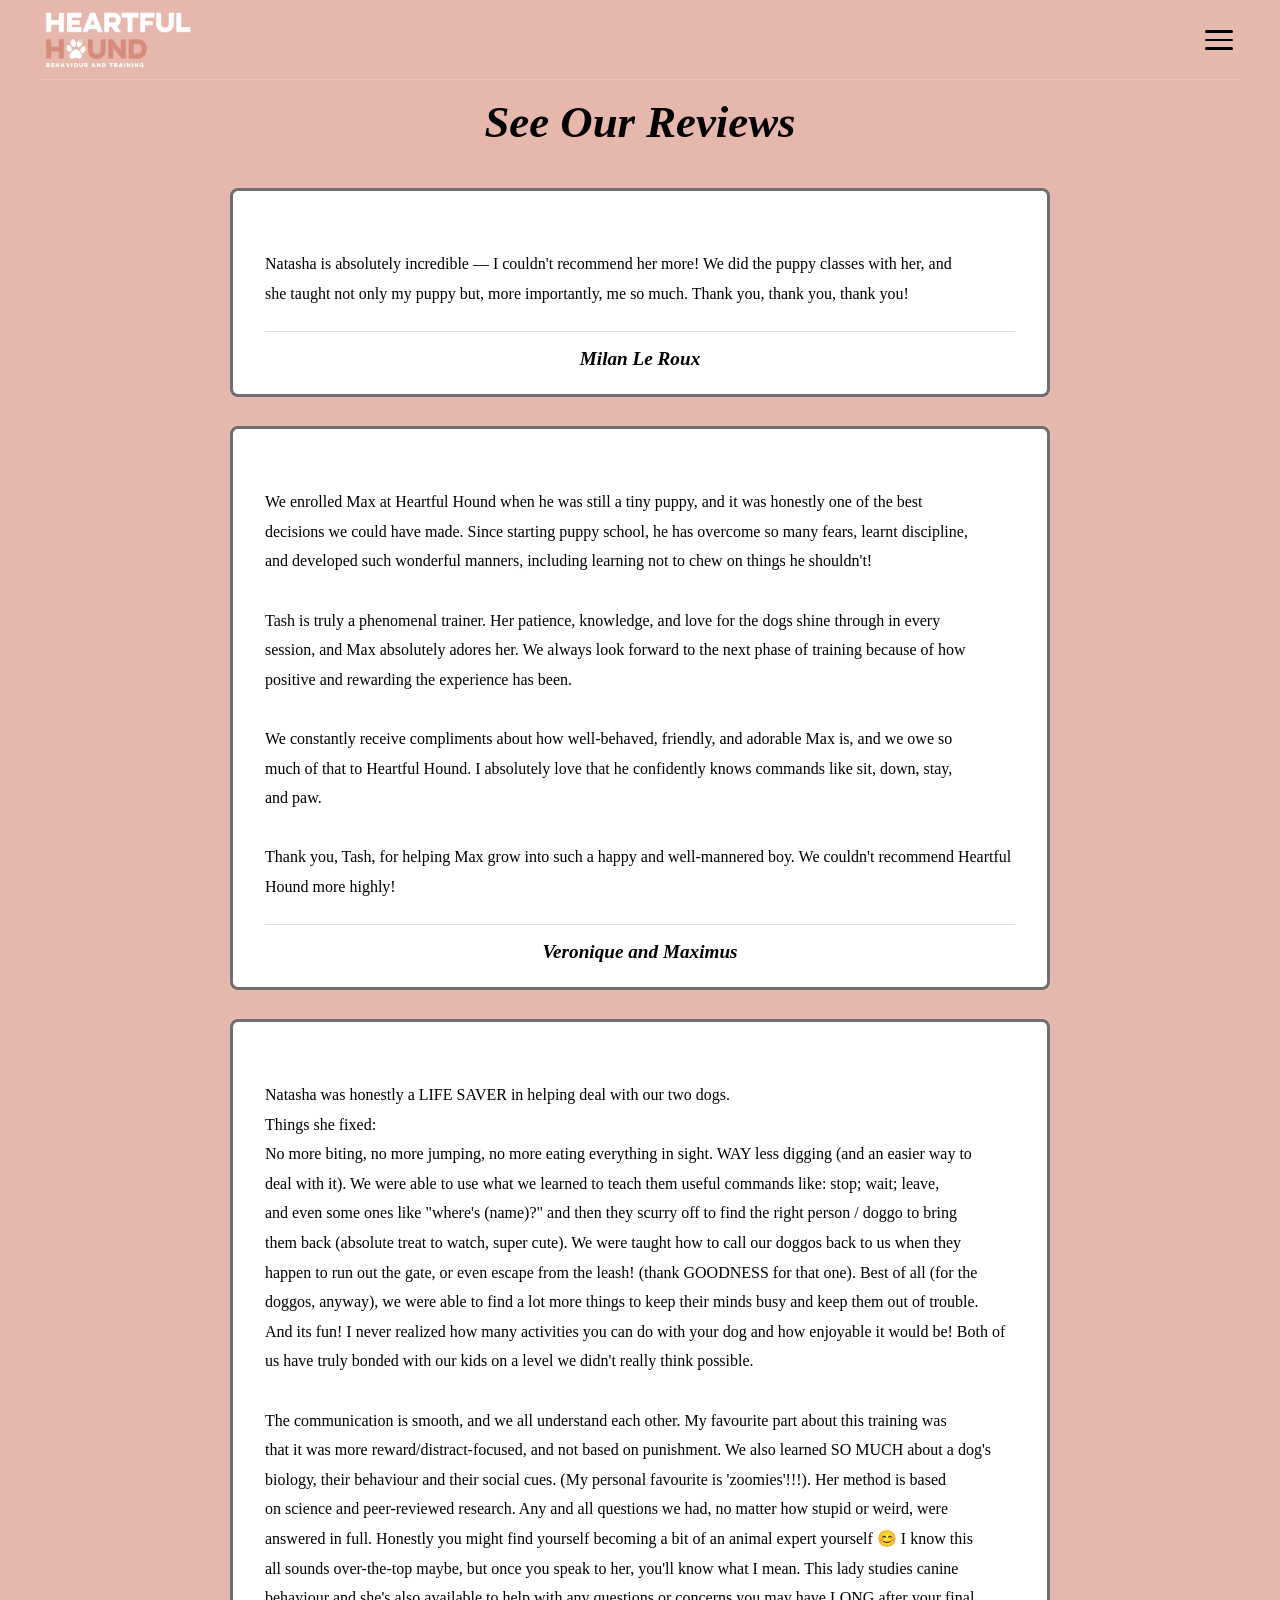
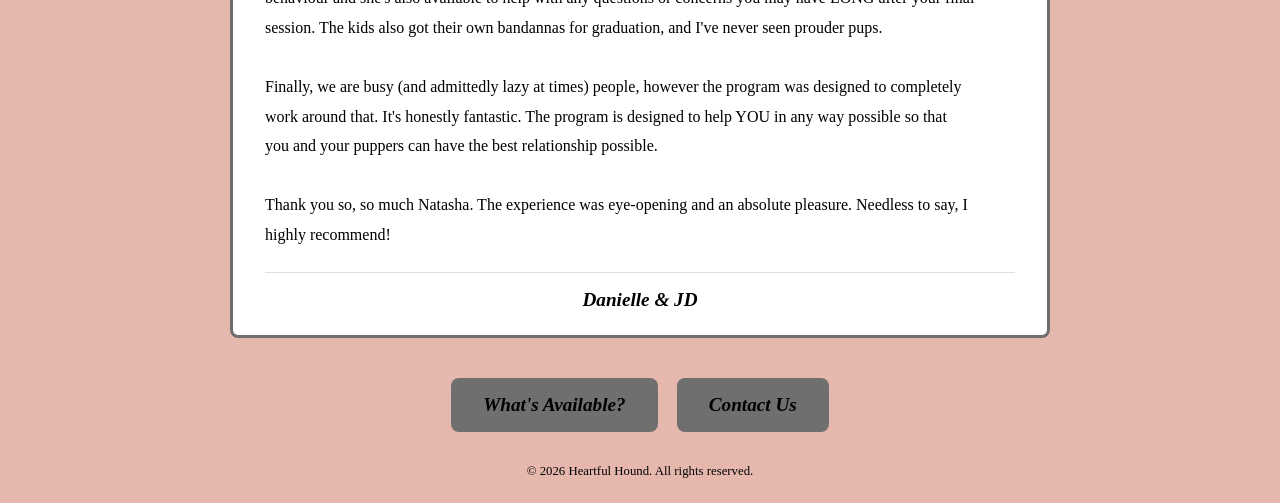
<file: heartfulhoundwebsite/reviews.html>
<!DOCTYPE html>
<html lang="en">
  <head>
    <meta charset="UTF-8">
    <meta name="viewport" content="width=device-width, initial-scale=1.0">
    
    <title>Reviews | Heartful Hound | Dog Behaviour & Training</title>
    <meta name="description" content="Read client reviews and success stories from Heartful Hound dog training and behaviour support.">
    <link rel="canonical" href="https://www.heartfulhound.co.za/reviews">
    
    <!-- GOOGLE TAG -->
    
    <script async src="https://www.googletagmanager.com/gtag/js?id=G-1KJ67N7D0T"></script>
    <script>
      window.dataLayer = window.dataLayer || [];
      function gtag(){dataLayer.push(arguments);}
      gtag('js', new Date());

      gtag('config', 'G-1KJ67N7D0T');
    </script>
    
    <link rel="icon" type="image/svg+xml" href="heartful-hound-favicon.svg">
    <link rel="preload" as="image" href="heartful-hound-logo.webp">
  
    <style>
      *, *::before, *::after { box-sizing: border-box; margin: 0; padding: 0; }

      body { font-family: 'Times New Roman', Times, sans-serif; background-color: #E6B8AD; min-height: 100vh; padding-top: 3rem; }

/* ────────────────────────────────────────────────── HEADER CSS ──────────────────────────────────────────────────── */

      header {
        height: 5rem;
        position: fixed;
        top: 0;
        left: 0;
        width: 100%;
        z-index: 100;
      }

      /* ---------- NAVBAR ---------- */

      .navbar {
        position: fixed;
        top: 0;
        left: 0;
        right: 0;
        z-index: 1000;
        height: 5rem;
        background: transparent;
        display: flex;
        align-items: center;
        justify-content: space-between;
        padding: 0 3vw;
        width: 100%;
      }

      /* ---------- THIN GLASS LINE AT BOTTOM OF HEADER ---------- */

      .navbar::after {
        content: "";
        position: absolute;
        bottom: 0;
        left: 3vw;
        width: calc(100% - 6vw);
        height: 1px;
        background: rgba(255, 255, 255, 0.18);
      }

      /* ---------- LOGO ---------- */

      .navbar-logo {
        display: flex;
        align-items: center;
        gap: 0.75rem;
        text-decoration: none;
        flex-shrink: 0;
      }

      .navbar-logo-img { width: 10rem; }

      .navbar-logo-img img {
        width: 100%;
        height: auto;
        display: block;
      }

      /* ---------- HAMBURGER ---------- */

      .navbar-hamburger {
        display: flex;
        flex-direction: column;
        justify-content: center;
        align-items: center;
        gap: 6px;
        width: 2.8rem;
        height: 2.8rem;
        cursor: pointer;
        background: none;
        border: none;
        padding: 0.4rem;
        position: relative;
        z-index: 1100;
        flex-shrink: 0;
        transition:
          background 0.2s,
          color 0.2s;
      }

      .navbar-hamburger .bar {
        display: block;
        width: 1.75rem;
        height: 2.5px;
        background-color: black;
        border-radius: 2px;
        transition:
          transform 0.35s cubic-bezier(0.23, 1, 0.32, 1),
          opacity 0.25s ease,
          background-color 0.25s ease;
        transform-origin: center;
      }

      .navbar-hamburger:hover .bar { background-color: white; }

      .navbar-hamburger.is-open .bar:nth-child(1) {
        transform: translateY(0.5rem) rotate(45deg);
        background-color: black;
      }

      .navbar-hamburger.is-open .bar:nth-child(2) {
        opacity: 0;
        transform: scaleX(0);
      }

      .navbar-hamburger.is-open .bar:nth-child(3) {
        transform: translateY(-8.5px) rotate(-45deg);
        background-color: black;
      }

      /* ---------- HAMBURGER DROP DOWN MENU ---------- */

      .navbar-dropdown {
        position: absolute;
        top: 5rem;
        right: 3vw;
        width: min(22rem, 90vw);
        background: black;
        border: 1px solid rgba(255, 255, 255, 0.14);
        border-radius: 0.75rem;
        overflow: hidden;
        list-style: none;
        opacity: 0;
        visibility: hidden;
        transform: translateY(-0.75rem) scale(0.97);
        transform-origin: top right;
        transition:
          opacity 0.3s cubic-bezier(0.23, 1, 0.32, 1),
          transform 0.3s cubic-bezier(0.23, 1, 0.32, 1);
      }

      .navbar-dropdown.is-open {
        opacity: 1;
        visibility: visible;
        transform: translateY(0) scale(1);
        transition:
          opacity 0.3s cubic-bezier(0.23, 1, 0.32, 1),
          transform 0.3s cubic-bezier(0.23, 1, 0.32, 1);
      }

      .navbar-dropdown li { border-bottom: 1px solid rgba(255, 255, 255, 0.07); }

      .navbar-dropdown li:last-child { border-bottom: none; }

      .navbar-dropdown a {
        display: block;
        padding: 1.1rem 1.6rem;
        font-size: 1.05rem;
        font-style: italic;
        color: white;
        text-decoration: none;
        letter-spacing: 0.03em;
        transition:
          background 0.18s ease,
          padding-left 0.18s ease;
      }

      .navbar-dropdown a:hover {
        background: rgba(255, 255, 255, 0.12);
        padding-left: 2rem;
      }

      .navbar-dropdown a:focus-visible {
        outline: 2px solid white;
        outline-offset: 3px;
      }

/* ───────────────────────────────────────────────── MEDIA QUERIES ────────────────────────────────────────────────── */

      /* ---------- 700px ---------- */

      @media (max-width: 700px) {
        .navbar { padding: 0 5vw; }

        .navbar-logo-img {
          width: 8rem;
          height: 2.5rem;
        }

        .navbar-dropdown {
          right: 5vw;
          width: min(18rem, 90vw);
        }

        .navbar-dropdown a {
          font-size: 1rem;
          padding: 1rem 1.4rem;
        }

        .navbar-dropdown a:hover {
          padding: 1rem 1.4rem;
          background: black;
        }

        .navbar-hamburger:hover .bar { background-color: black; }
      }

      /* ---------- 430px ---------- */

      @media (max-width: 430px) {
        .navbar { padding: 0 5.5vw; }

        .navbar-logo-img {
          width: 6rem;
          height: 2.2rem;
        }

        .navbar-hamburger {
          width: 2.4rem;
          height: 2.4rem;
        }

        .navbar-hamburger .bar { width: 1.5rem; }

        .navbar-dropdown {
          right: 5.5vw;
          width: 90vw;
          border-radius: 0.6rem;
        }

        .navbar-dropdown a {
          font-size: 0.95rem;
          padding: 0.95rem 1.2rem;
        }

        .navbar-dropdown a:hover {
          padding: 0.95rem 1.2rem;
          background: black;
        }

        .navbar-hamburger:hover .bar { background-color: black; }
      }
      
/* ────────────────────────────────────────────────── REVIEWS PAGE ────────────────────────────────────────────────── */
      
      /* ---------- REVIEWS PAGE WRAPPER ---------- */
      
      .page-wrapper {
        width: 88%;
        max-width: 820px;
        margin: 0 auto;
        padding-top: 3rem;
        padding-bottom: 1rem;
        display: flex;
        flex-direction: column;
        align-items: center;
      }

      /* ---------- PAGE HEADING ---------- */
      
      .reviews-heading {
        font-size: 2.8rem;
        font-weight: 700;
        font-style: italic;
        color: black;
        text-align: center;
        margin-bottom: 2.5rem;
      }

      /* ---------- REVIEW BOXES ---------- */
      
      .reviews-boxes {
        width: 100%;
        display: flex;
        flex-direction: column;
        gap: 1.8rem;
      }

      .review-box {
        width: 100%;
        background: white;
        border: 3px solid #6F6F6F;
        border-radius: 0.5rem;
        padding: 1.8rem 2rem 1.5rem;
        display: flex;
        flex-direction: column;
      }

      .review-box-body {
        font-size: 1rem;
        color: black;
        line-height: 1.85;
        text-align: left;
        white-space: pre-line;
        flex: 1;
      }

      .review-box-author {
        font-size: 1.2rem;
        font-weight: 700;
        font-style: italic;
        color: black;
        text-align: center;
        margin-top: 1.4rem;
        padding-top: 1rem;
        border-top: 1px solid #E0E0E0;
      }

      /* ---------- COPYRIGHT ---------- */
      
      .copyright {
        font-size: 0.8rem;
        color: black;
        font-style: normal;
        text-align: center;
        margin-top: 2rem;
        margin-bottom: 0.5rem;
      }

      /* ---------- BUTTONS ---------- */
      
      .reviews-buttons {
        display: flex;
        flex-direction: row;
        gap: 1.2rem;
        justify-content: center;
        flex-wrap: wrap;
        margin-top: 2.5rem;
      }

      .reviews-button {
        font-size: 1.2rem;
        font-weight: 700;
        font-style: italic;
        color: black;
        background-color: #6F6F6F;
        border: none;
        border-radius: 0.5rem;
        padding: 1rem 2rem;
        cursor: pointer;
        text-decoration: none;
        display: inline-block;
        transition: transform 0.18s ease;
      }
    
      .reviews-button:hover { transform: translateY(-4px); }

/* ───────────────────────────────────────────────── MEDIA QUERIES ────────────────────────────────────────────────── */

      /* ---------- 700px ---------- */
      
      @media (max-width: 700px) {
        .reviews-heading { font-size: 2rem; }
        
        .page-wrapper { 
          width: 95%; 
          padding-top: 2.5rem; 
        }
        
        .review-box { padding: 1.4rem 1.4rem 1.2rem; }
        
        .review-box-body { font-size: 0.97rem; }
        
        .reviews-button:hover { transform: none; }
      }

      /* ---------- 468px ---------- */
    
      @media (max-width: 430px) {
        .reviews-heading { 
          font-size: 1.6rem; 
          margin-bottom: 1.8rem; 
        }
        
        .page-wrapper { 
          width: 98%; 
          padding-top: 2rem; 
        }
        
        .review-box { padding: 1.1rem 1rem 1rem; }
        
        .review-box-body { 
          font-size: 0.92rem; 
          line-height: 1.75; 
        }
        
        .review-box-author { 
          font-size: 0.95rem; 
          margin-top: 1rem; 
          padding-top: 0.8rem; 
        }
        
        .reviews-buttons { gap: 0.8rem; }
        
        .reviews-button { 
          font-size: 1.05rem;
          padding: 0.6rem 1.3rem;
        }
        
        .reviews-button:hover { transform: none; }
        
        .copyright { margin-bottom: 2rem; }
      }
    </style>
  </head>
  
<!-- ──────────────────────────────────────────────────── BODY ───────────────────────────────────────────────────── -->
  
  <body id="reviews-page">
  
<!-- ─────────────────────────────────────────────────── HEADER ──────────────────────────────────────────────────── -->

    <header>
      <nav class="navbar" aria-label="Main navigation">
        
        <!-- LOGO -->

        <a href="#hero" class="navbar-logo">
          <picture class="navbar-logo-img">
            <source srcset="heartful-hound-logo.webp" type="image/webp">
            <img src="heartful-hound-logo.png" alt="Heartful Hound logo" width="500" height="212" fetchpriority="high">
          </picture>
        </a>

        <!-- HAMBURGER -->

        <button
          class="navbar-hamburger"
          id="hamburgerBtn"
          aria-expanded="false"
          aria-controls="navDropdown"
          aria-label="Toggle navigation menu">
          <span class="bar"></span>
          <span class="bar"></span>
          <span class="bar"></span>
        </button>

        <!-- HAMBURGER DROP DOWN LINKS -->

        <ul class="navbar-dropdown" id="navDropdown">
          <li role="none"><a href="/" role="menuitem">Home</a></li>
          <li role="none"><a href="/#about" role="menuitem">About</a></li>
          <li role="none"><a href="/whats-available" role="menuitem">What's Available?</a></li>
          <li role="none"><a href="/puppy-school-pricing" role="menuitem">Puppy School Classes & Pricing</a></li>
          <li role="none"><a href="#reviews-page" role="menuitem">Reviews</a></li>
          <li role="none"><a href="/contact" role="menuitem">Contact</a></li>
        </ul>
      </nav>

<!-- ─────────────────────────────────────────────────── SCRIPT ──────────────────────────────────────────────────── -->

      <script>
        const btn = document.getElementById("hamburgerBtn");
        const dropdown = document.getElementById("navDropdown");

        btn.addEventListener("click", () => {
          const isOpen = btn.classList.toggle("is-open");
          dropdown.classList.toggle("is-open", isOpen);
          btn.setAttribute("aria-expanded", isOpen);
        });

        dropdown.querySelectorAll("a").forEach((link) => {
          link.addEventListener("click", () => {
            btn.classList.remove("is-open");
            dropdown.classList.remove("is-open");
            btn.setAttribute("aria-expanded", "false");
          });
        });

        document.addEventListener("click", (e) => {
          if (!btn.contains(e.target) && !dropdown.contains(e.target)) {
            btn.classList.remove("is-open");
            dropdown.classList.remove("is-open");
            btn.setAttribute("aria-expanded", "false");
          }
        });
      </script>
    </header>
    
<!-- ──────────────────────────────────────────────── PAGE CONTENT ───────────────────────────────────────────────── -->


    <div class="page-wrapper">

      <h1 class="reviews-heading">See Our Reviews</h1>

      <div class="reviews-boxes">

        <!-- REVIEWS BOX 1 -->
        
        <div class="review-box">
          <p class="review-box-body">
            Natasha is absolutely incredible — I couldn't recommend her more! We did the puppy classes with her, and 
            she taught not only my puppy but, more importantly, me so much. Thank you, thank you, thank you!
          </p>
          <p class="review-box-author">Milan Le Roux</p>
        </div>

         <!-- REVIEWS BOX 2 -->
        
        <div class="review-box">
          <p class="review-box-body">
            We enrolled Max at Heartful Hound when he was still a tiny puppy, and it was honestly one of the best 
            decisions we could have made. Since starting puppy school, he has overcome so many fears, learnt discipline, 
            and developed such wonderful manners, including learning not to chew on things he shouldn't!

            Tash is truly a phenomenal trainer. Her patience, knowledge, and love for the dogs shine through in every 
            session, and Max absolutely adores her. We always look forward to the next phase of training because of how 
            positive and rewarding the experience has been.

            We constantly receive compliments about how well-behaved, friendly, and adorable Max is, and we owe so 
            much of that to Heartful Hound. I absolutely love that he confidently knows commands like sit, down, stay, 
            and paw.

            Thank you, Tash, for helping Max grow into such a happy and well-mannered boy. We couldn't recommend Heartful 
            Hound more highly!
          </p>
          <p class="review-box-author">Veronique and Maximus</p>
        </div>

        <!-- REVIEWS BOX 3 -->
        
        <div class="review-box">
          <p class="review-box-body">
            Natasha was honestly a LIFE SAVER in helping deal with our two dogs.
            Things she fixed:
            No more biting, no more jumping, no more eating everything in sight. WAY less digging (and an easier way to 
            deal with it). We were able to use what we learned to teach them useful commands like: stop; wait; leave, 
            and even some ones like "where's (name)?" and then they scurry off to find the right person / doggo to bring 
            them back (absolute treat to watch, super cute). We were taught how to call our doggos back to us when they 
            happen to run out the gate, or even escape from the leash! (thank GOODNESS for that one). Best of all (for the 
            doggos, anyway), we were able to find a lot more things to keep their minds busy and keep them out of trouble. 
            And its fun! I never realized how many activities you can do with your dog and how enjoyable it would be! Both of 
            us have truly bonded with our kids on a level we didn't really think possible.

            The communication is smooth, and we all understand each other. My favourite part about this training was 
            that it was more reward/distract-focused, and not based on punishment. We also learned SO MUCH about a dog's 
            biology, their behaviour and their social cues. (My personal favourite is 'zoomies'!!!). Her method is based 
            on science and peer-reviewed research. Any and all questions we had, no matter how stupid or weird, were 
            answered in full. Honestly you might find yourself becoming a bit of an animal expert yourself 😊 I know this 
            all sounds over-the-top maybe, but once you speak to her, you'll know what I mean. This lady studies canine 
            behaviour and she's also available to help with any questions or concerns you may have LONG after your final 
            session. The kids also got their own bandannas for graduation, and I've never seen prouder pups.

            Finally, we are busy (and admittedly lazy at times) people, however the program was designed to completely 
            work around that. It's honestly fantastic. The program is designed to help YOU in any way possible so that 
            you and your puppers can have the best relationship possible.

            Thank you so, so much Natasha. The experience was eye-opening and an absolute pleasure. Needless to say, I 
            highly recommend!
          </p>
          <p class="review-box-author">Danielle &amp; JD</p>
      </div>

      </div>
      
      <!-- BUTTONS -->

      <div class="reviews-buttons">
        <a href="/whats-available" class="reviews-button">What's Available?</a>
        <a href="/contact" class="reviews-button">Contact Us</a>
      </div>

      <!-- COPYRIGHT -->
      
      <p class="copyright">&copy; 2026 Heartful Hound. All rights reserved.</p>

    </div>
    
  </body>
</html>
</file>
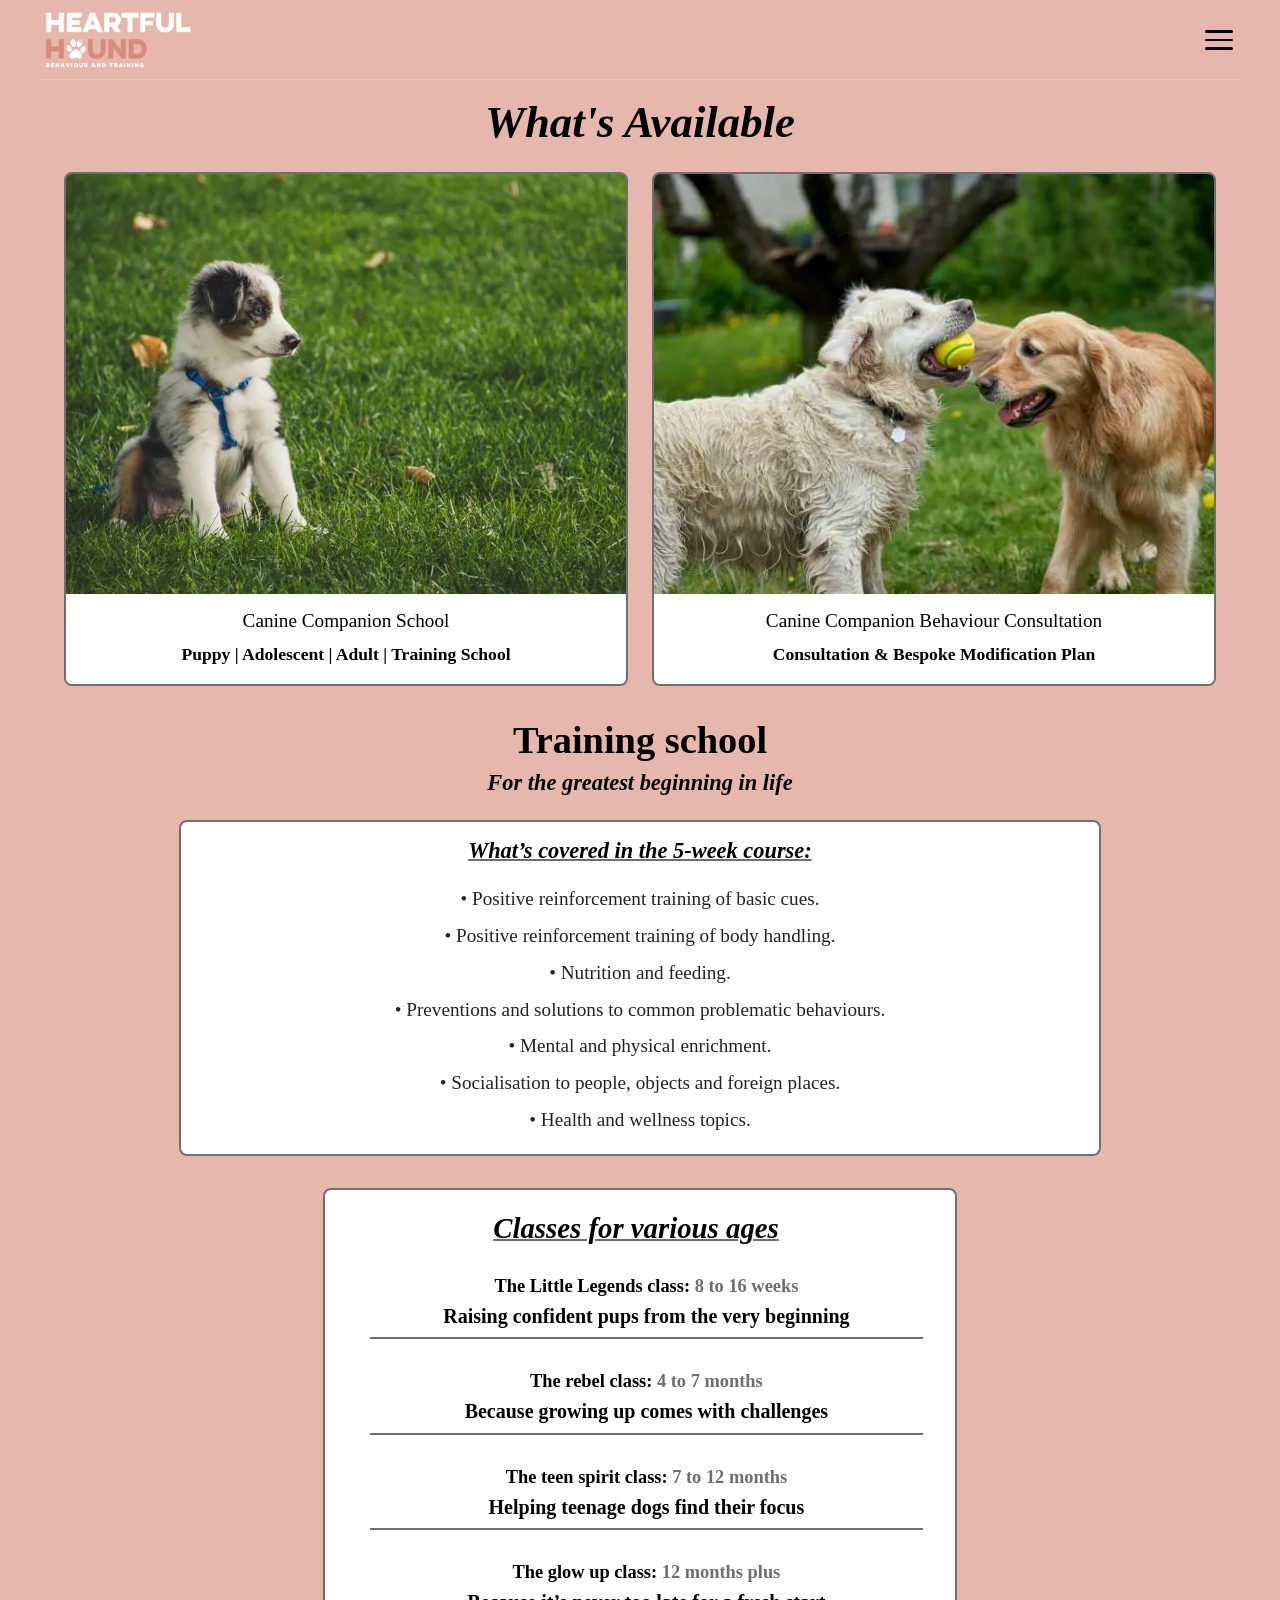
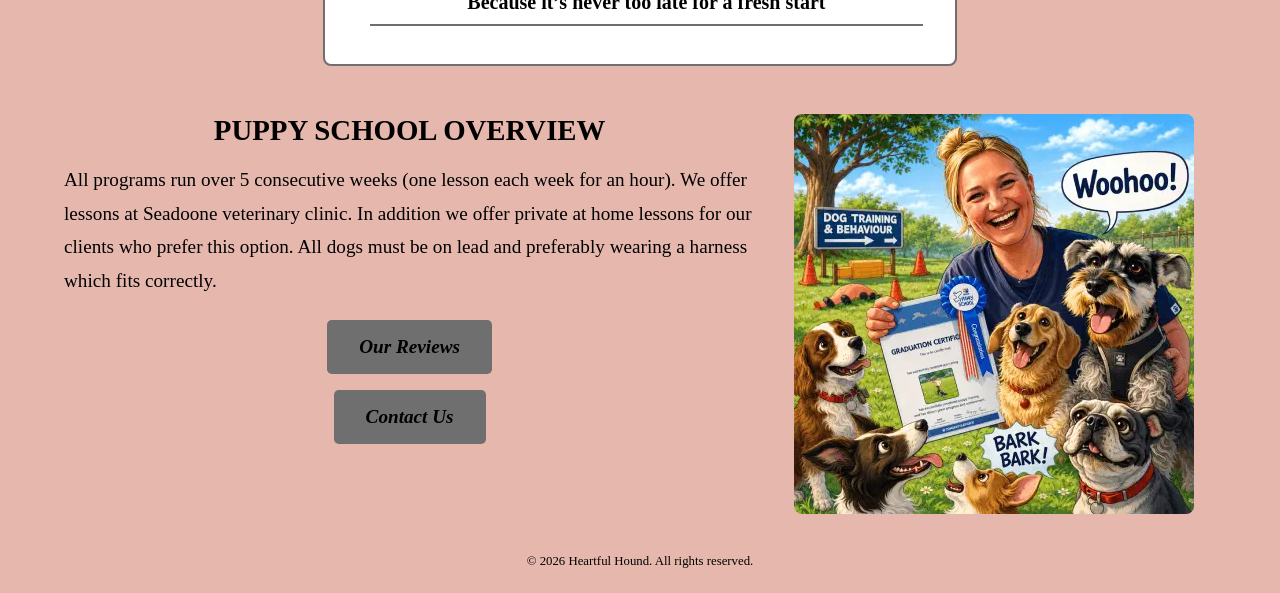
<file: heartfulhoundwebsite/whats-available.html>
<!DOCTYPE html>
<html lang="en">
  <head>
    <meta charset="UTF-8">
    <meta name="viewport" content="width=device-width, initial-scale=1.0">

    <title>What's Available | Heartful Hound | Dog Behaviour & Training</title>
    <meta name="description" content="Explore Heartful Hound’s dog training and behaviour services, including personalised training sessions, behaviour support, and guidance to help your dog become calm, confident, and well-behaved.">
    <link rel="canonical" href="https://www.heartfulhound.co.za/whats-available">

    <!-- GOOGLE TAG -->

    <script async src="https://www.googletagmanager.com/gtag/js?id=G-1KJ67N7D0T"></script>
    <script>
      window.dataLayer = window.dataLayer || [];
      function gtag() {
        dataLayer.push(arguments);
      }
      gtag("js", new Date());

      gtag("config", "G-1KJ67N7D0T");
    </script>

    <link rel="icon" type="image/svg+xml" href="heartful-hound-favicon.svg">
    <link rel="preload" as="image" href="heartful-hound-logo.webp">

    <style>
      *, *::before, *::after { box-sizing: border-box; margin: 0; padding: 0; }

      body { background-color: #E6B8AD; font-family: "Times New Roman", Times, sans-serif; padding-top: 3rem; }

      /* ────────────────────────────────────────────────── HEADER CSS ──────────────────────────────────────────────────── */

      header {
        height: 5rem;
        position: fixed;
        top: 0;
        left: 0;
        width: 100%;
        z-index: 100;
      }

      /* ---------- NAVBAR ---------- */

      .navbar {
        position: fixed;
        top: 0;
        left: 0;
        right: 0;
        z-index: 1000;
        height: 5rem;
        background: transparent;
        display: flex;
        align-items: center;
        justify-content: space-between;
        padding: 0 3vw;
        width: 100%;
      }

      /* ---------- THIN GLASS LINE AT BOTTOM OF HEADER ---------- */

      .navbar::after {
        content: "";
        position: absolute;
        bottom: 0;
        left: 3vw;
        width: calc(100% - 6vw);
        height: 1px;
        background: rgba(255, 255, 255, 0.18);
      }

      /* ---------- LOGO ---------- */

      .navbar-logo {
        display: flex;
        align-items: center;
        gap: 0.75rem;
        text-decoration: none;
        flex-shrink: 0;
      }

      .navbar-logo-img { width: 10rem; }

      .navbar-logo-img img {
        width: 100%;
        height: auto;
        display: block;
      }

      /* ---------- HAMBURGER ---------- */

      .navbar-hamburger {
        display: flex;
        flex-direction: column;
        justify-content: center;
        align-items: center;
        gap: 6px;
        width: 2.8rem;
        height: 2.8rem;
        cursor: pointer;
        background: none;
        border: none;
        padding: 0.4rem;
        position: relative;
        z-index: 1100;
        flex-shrink: 0;
        transition:
          background 0.2s,
          color 0.2s;
      }

      .navbar-hamburger .bar {
        display: block;
        width: 1.75rem;
        height: 2.5px;
        background-color: black;
        border-radius: 2px;
        transition:
          transform 0.35s cubic-bezier(0.23, 1, 0.32, 1),
          opacity 0.25s ease,
          background-color 0.25s ease;
        transform-origin: center;
      }

      .navbar-hamburger:hover .bar { background-color: white; }

      .navbar-hamburger.is-open .bar:nth-child(1) {
        transform: translateY(0.5rem) rotate(45deg);
        background-color: black;
      }

      .navbar-hamburger.is-open .bar:nth-child(2) {
        opacity: 0;
        transform: scaleX(0);
      }

      .navbar-hamburger.is-open .bar:nth-child(3) {
        transform: translateY(-8.5px) rotate(-45deg);
        background-color: black;
      }

      /* ---------- HAMBURGER DROP DOWN MENU ---------- */

      .navbar-dropdown {
        position: absolute;
        top: 5rem;
        right: 3vw;
        width: min(22rem, 90vw);
        background: black;
        border: 1px solid rgba(255, 255, 255, 0.14);
        border-radius: 0.75rem;
        overflow: hidden;
        list-style: none;
        opacity: 0;
        visibility: hidden;
        transform: translateY(-0.75rem) scale(0.97);
        transform-origin: top right;
        transition:
          opacity 0.3s cubic-bezier(0.23, 1, 0.32, 1),
          transform 0.3s cubic-bezier(0.23, 1, 0.32, 1);
      }

      .navbar-dropdown.is-open {
        opacity: 1;
        visibility: visible;
        transform: translateY(0) scale(1);
        transition:
          opacity 0.3s cubic-bezier(0.23, 1, 0.32, 1),
          transform 0.3s cubic-bezier(0.23, 1, 0.32, 1);
      }

      .navbar-dropdown li { border-bottom: 1px solid rgba(255, 255, 255, 0.07); }

      .navbar-dropdown li:last-child { border-bottom: none; }

      .navbar-dropdown a {
        display: block;
        padding: 1.1rem 1.6rem;
        font-size: 1.05rem;
        font-style: italic;
        color: white;
        text-decoration: none;
        letter-spacing: 0.03em;
        transition:
          background 0.18s ease,
          padding-left 0.18s ease;
      }

      .navbar-dropdown a:hover {
        background: rgba(255, 255, 255, 0.12);
        padding-left: 2rem;
      }

      .navbar-dropdown a:focus-visible {
        outline: 2px solid white;
        outline-offset: 3px;
      }

      /* ───────────────────────────────────────────────── MEDIA QUERIES ────────────────────────────────────────────────── */

      /* ---------- 700px ---------- */

      @media (max-width: 700px) {
        .navbar { padding: 0 5vw; }

        .navbar-logo-img {
          width: 8rem;
          height: 2.5rem;
        }

        .navbar-dropdown {
          right: 5vw;
          width: min(18rem, 90vw);
        }

        .navbar-dropdown a {
          font-size: 1rem;
          padding: 1rem 1.4rem;
        }

        .navbar-dropdown a:hover {
          padding: 1rem 1.4rem;
          background: black;
        }

        .navbar-hamburger:hover .bar { background-color: black; }
      }

      /* ---------- 430px ---------- */

      @media (max-width: 430px) {
        .navbar { padding: 0 5.5vw; }

        .navbar-logo-img {
          width: 6rem;
          height: 2.2rem;
        }

        .navbar-hamburger {
          width: 2.4rem;
          height: 2.4rem;
        }

        .navbar-hamburger .bar { width: 1.5rem; }

        .navbar-dropdown {
          right: 5.5vw;
          width: 90vw;
          border-radius: 0.6rem;
        }

        .navbar-dropdown a {
          font-size: 0.95rem;
          padding: 0.95rem 1.2rem;
        }

        .navbar-dropdown a:hover {
          padding: 0.95rem 1.2rem;
          background: black;
        }

        .navbar-hamburger:hover .bar { background-color: black; }
      }

/* ────────────────────────────────────────────── WHATS AVAILABLE PAGE ────────────────────────────────────────────── */

      /* ---------- WHATS AVAILABLE PAGE WRAPPER ---------- */

      .whats-available-page-wrapper {
        width: 90%;
        max-width: 1200px;
        margin: 0 auto;
        padding: 3rem 0 2rem;
        padding-bottom: 1rem;
      }

      /* ---------- WHATS AVAILABLE SECTION ---------- */

      .whats-available-section {
        text-align: center;
        margin-bottom: 2rem;
      }

      .whats-available-section h1 {
        font-size: 2.8rem;
        font-style: italic;
        color: #000;
        margin-bottom: 1.5rem;
      }

      /* ---------- SERVICES BOXESS ---------- */

      .service-boxes {
        display: flex;
        gap: 1.5rem;
        justify-content: center;
      }

      .service-box {
        flex: 1;
        min-width: 0;
        border: 2px solid #6f6f6f;
        border-radius: 0.5rem;
        overflow: hidden;
        display: flex;
        flex-direction: column;
      }

      .service-box .service-box-image {
        width: 100%;
        aspect-ratio: 4 / 3;
        display: flex;
        align-items: center;
        justify-content: center;
        overflow: hidden;
      }

      .service-box .service-box-image img {
        width: 100%;
        height: 100%;
        object-fit: cover;
        display: block;
      }

      .service-box .service-box-image picture {
        width: 100%;
        height: 100%;
        object-fit: cover;
        display: block;
      }

      .service-box .service-box-text {
        background-color: white;
        padding: 1rem 1rem 1.2rem;
        flex: 1;
        display: flex;
        flex-direction: column;
        gap: 0.45rem;
      }

      .service-box-text {
        min-height: 1.6rem;
        font-size: 0.95rem;
        color: black;
        padding-bottom: 0.3rem;
      }
      
      .service-box-heading {
        font-size: 1.2rem;
        min-height: 1.6rem;
        color: black;
        padding-bottom: 0.3rem;
      }

      .service-box-info {
        font-weight: 700;
        font-size: 1.1rem;
      }

      .service-box .service-box-text .service-box-heading:last-child { border-bottom: none; }

      /* ---------- TRAINING SCHOOL SECTION ---------- */

      .training-section {
        text-align: center;
        margin-top: 2rem;
        margin-bottom: 1.5rem;
      }

      .training-section h2 {
        font-size: 2.4rem;
        color: black;
        font-weight: 700;
        margin-bottom: 0.5rem;
      }

      .training-section .training-section-sub-heading {
        font-size: 1.4rem;
        font-style: italic;
        font-weight: 700;
        color: black;
        margin-bottom: 1.5rem;
      }

      .whats-covered-heading {
        font-size: 1.4rem;
        color: black;
        font-weight: 700;
        font-style: italic;
        text-decoration: 2px underline #6f6f6f;
        padding-bottom: 1rem;
      }

      .whats-covered {
        margin: 0 auto 2rem;
        width: 80%;
        display: flex;
        flex-direction: column;
        gap: 0.5rem;
        padding-top: 1rem;
        padding-bottom: 1rem;
        border: 2px solid #6f6f6f;
        border-radius: 0.5rem;
        background-color: white;
        text-align: center;
      }

      .whats-covered .whats-covered-points {
        min-height: 1.8rem;
        font-size: 1.2rem;
        color: #222;
        padding-bottom: 0.25rem;
        text-align: center;
      }

      /* ---------- CLASSES BOX ---------- */

      .classes-box-wrapper {
        display: flex;
        justify-content: center;
        margin-bottom: 3rem;
      }

      .classes-box {
        border: 2px solid #6f6f6f;
        border-radius: 0.5rem;
        background-color: white;
        padding: 1.4rem 2rem 1.4rem 1.5rem;
        width: 55%;
        min-width: 280px;
        text-align: center;
        font-size: 1.15rem;
      }

      .classes-title {
        font-weight: 700;
        font-style: italic;
        color: black;
        margin-bottom: 0.9rem;
        font-size: 1.8rem;
        text-decoration: 2px underline #6f6f6f;
      }

      .classes-box ul {
        list-style: none;
        padding-left: 1.3rem;
      }

      .classes-sub-heading {
        color: black;
        font-size: 1.25rem;
        font-weight: 700;
        margin-bottom: 1rem;
        padding-bottom: 0.6rem;
        border-bottom: 2px solid #6f6f6f;
        padding-top: 0.5rem;
      }

      .age-group {
        display: inline-block;
        font-weight: 700;
        color: black;
        margin-top: 1rem;
      }

      .class-length {
        display: inline-block;
        font-weight: 700;
        color: #6f6f6f;
        margin-top: 1rem;
      }

      .classes-last-sub-heading {
        font-size: 1.25rem;
        margin-bottom: 1rem;
        padding-bottom: 0.6rem;
        padding-top: 0.5rem;
        color: black;
        font-weight: 700;
        border-bottom: 2px solid #6f6f6f;
      }

      /* ---------- PUPPY SCHOOL OVERVIEW SECTION ---------- */

      .puppy-school-section {
        display: flex;
        gap: 3vw;
        align-items: flex-start;
        margin-bottom: 2.5rem;
      }

      .puppy-school-info { width: 60%; }

      .puppy-school-info h3 {
        font-size: 1.8rem;
        color: black;
        margin-bottom: 1rem;
        text-align: center;
      }

      .puppy-school-info p {
        font-size: 1.2rem;
        color: black;
        line-height: 1.75;
        text-align: left;
        margin-bottom: 1.4rem;
      }

      .whats-available-page-contact-button {
        display: block;
        width: fit-content;
        margin: 0 auto;
        padding: 1rem 2rem;
        font-size: 1.2rem;
        font-style: italic;
        font-weight: 700;
        color: black;
        background-color: #6f6f6f;
        border-radius: 0.3rem;
        cursor: pointer;
        transition: transform 0.18s ease;
        text-decoration: none;
      }

      .whats-available-page-contact-button + .whats-available-page-contact-button { margin-top: 1rem; }

      .whats-available-page-contact-button:hover { transform: translateY(-4px); }

      .puppy-school-image img {
        width: 100%;
        height: auto;
        object-fit: contain;
        display: block;
        border-radius: 0.5rem;
      }

      .puppy-school-image picture {
        width: 100%;
        height: 100%;
        object-fit: cover;
        display: block;
      }

      /* ---------- COPYRIGHT ---------- */

      .copyright {
        font-size: 0.8rem;
        color: black;
        text-align: center;
        margin-bottom: 0.5rem;
        margin-top: 1rem;
      }

/* ───────────────────────────────────────────────── MEDIA QUERIES ────────────────────────────────────────────────── */

      /* ---------- 700px ---------- */

      @media (max-width: 700px) {
        body { padding-top: 4rem; }

        .whats-available-page-wrapper {
          width: 95%;
          padding: 2rem 0 1.5rem;
        }

        .whats-available-section h1 { font-size: 2.2rem; }

        .service-boxes {
          flex-direction: column;
          gap: 1.2rem;
          align-items: center;
        }

        .service-box {
          width: 80vw;
          flex: unset;
        }

        .training-section h2 { font-size: 2rem; }

        .training-section .training-section-sub-heading { font-size: 1.2rem; }

        .whats-covered { width: 95%; }

        .classes-box { width: 85%; }

        .classes-title { font-size: 1.6rem; }

        .classes-sub-heading,
        .classes-last-sub-heading {
          font-size: 1.05rem;
        }

        .age-group,
        .class-length {
          font-size: 1.05rem;
        }

        .puppy-school-section {
          flex-direction: column;
          gap: 1.5rem;
        }

        .puppy-school-info { width: 100%; }

        .puppy-school-image { width: 100%; }

        .puppy-school-image img {
          width: 100%;
          height: auto;
          object-fit: contain;
        }

        /* ---------- DISABLE HOVER EFFECTS ---------- */

        .whats-available-page-contact-button:hover { transform: none; }
      }

      /* ---------- 430px ---------- */

      @media (max-width: 430px) {
        body { padding-top: 4rem; }

        .whats-available-page-wrapper {
          width: 98%;
          padding: 2rem 0 1rem;
        }

        .whats-available-section h1 { font-size: 1.8rem; }

        .service-box { width: 94vw; }
        
        .service-box-heading { font-size: 1rem; }

        .service-box .service-box-text { padding: 0.7rem 0.7rem 0.9rem; }

        .training-section h2 { font-size: 1.7rem; }

        .training-section .training-section-sub-heading { font-size: 1.1rem; }

        .classes-box {
          width: 96%;
          padding: 1rem 1rem;
        }

        .classes-title { font-size: 1.4rem; }

        .classes-sub-heading,
        .classes-last-sub-heading {
          font-size: 1rem;
        }

        .age-group,
        .class-length {
          font-size: 1rem;
        }

        .puppy-school-info h3 { font-size: 1.4rem; }

        .puppy-school-info p { font-size: 0.95rem; }

        .whats-available-page-contact-button {
          font-size: 1.05rem;
          padding: 0.55rem 1.4rem;
        }
        
        .copyright { padding-bottom: 1.5rem; }

        /* ---------- DISABLE HOVER EFFECTS ---------- */

        .whats-available-page-contact-button:hover { transform: none; }
      }
    </style>
  </head>

<!-- ──────────────────────────────────────────────────── BODY ───────────────────────────────────────────────────── -->

  <body id="whats-available-page">
    
<!-- ─────────────────────────────────────────────────── HEADER ──────────────────────────────────────────────────── -->

    <header>
      <nav class="navbar" aria-label="Main navigation">
        
        <!-- LOGO -->

        <a href="#hero" class="navbar-logo">
          <picture class="navbar-logo-img">
            <source srcset="heartful-hound-logo.webp" type="image/webp">
            <img src="heartful-hound-logo.png" alt="Heartful Hound logo" width="500" height="212" fetchpriority="high">
          </picture>
        </a>

        <!-- HAMBURGER -->

        <button
          class="navbar-hamburger"
          id="hamburgerBtn"
          aria-expanded="false"
          aria-controls="navDropdown"
          aria-label="Toggle navigation menu">
          <span class="bar"></span>
          <span class="bar"></span>
          <span class="bar"></span>
        </button>

        <!-- HAMBURGER DROP DOWN LINKS -->

        <ul class="navbar-dropdown" id="navDropdown">
          <li role="none"><a href="/" role="menuitem">Home</a></li>
          <li role="none"><a href="/#about" role="menuitem">About</a></li>
          <li role="none"><a href="#whats-available-page" role="menuitem">What's Available?</a></li>
          <li role="none"><a href="/puppy-school-pricing" role="menuitem">Puppy School Classes & Pricing</a></li>
          <li role="none"><a href="/reviews" role="menuitem">Reviews</a></li>
          <li role="none"><a href="/contact" role="menuitem">Contact</a></li>
        </ul>
      </nav>

<!-- ─────────────────────────────────────────────────── SCRIPT ──────────────────────────────────────────────────── -->

      <script>
        const btn = document.getElementById("hamburgerBtn");
        const dropdown = document.getElementById("navDropdown");

        btn.addEventListener("click", () => {
          const isOpen = btn.classList.toggle("is-open");
          dropdown.classList.toggle("is-open", isOpen);
          btn.setAttribute("aria-expanded", isOpen);
        });

        dropdown.querySelectorAll("a").forEach((link) => {
          link.addEventListener("click", () => {
            btn.classList.remove("is-open");
            dropdown.classList.remove("is-open");
            btn.setAttribute("aria-expanded", "false");
          });
        });

        document.addEventListener("click", (e) => {
          if (!btn.contains(e.target) && !dropdown.contains(e.target)) {
            btn.classList.remove("is-open");
            dropdown.classList.remove("is-open");
            btn.setAttribute("aria-expanded", "false");
          }
        });
      </script>
    </header>

<!-- ──────────────────────────────────────────────── PAGE CONTENT ───────────────────────────────────────────────── -->

    <div class="whats-available-page-wrapper">
      
      <!-- WHATS AVAILABLE -->

      <section class="whats-available-section">
        <h1>What's Available</h1>

        <div class="service-boxes">
          
          <!-- SERVICE BOX 1 -->

          <div class="service-box">
            <div class="service-box-image">
              <picture>
                <source srcset="whatsavailable-image1.webp" type="image/webp" />
                <img src="whatsavailable-image1.jpg" alt="Canine Companion School Image" width="900" height="600" loading="lazy" />
              </picture>
            </div>
            <div class="service-box-text">
              <div class="service-box-heading">Canine Companion School</div>
              <div class="service-box-info">Puppy | Adolescent | Adult | Training School</div>
            </div>
          </div>

          <!-- SERVICE BOX 2 -->

          <div class="service-box">
            <div class="service-box-image">
              <picture>
                <source srcset="whatsavailable-image2.webp" type="image/webp" />
                <img src="whatsavailable-image2.jpg" alt="Canine Companion Behaviour Consultation Image" width="600" height="400" loading="lazy" />
              </picture>
            </div>
            <div class="service-box-text">
              <div class="service-box-heading">Canine Companion Behaviour Consultation</div>
              <div class="service-box-info">Consultation &amp; Bespoke Modification Plan</div>
            </div>
          </div>
        </div>
      </section>

      <!-- TRAINING SCHOOL -->

      <section class="training-section">
        <h2>Training school</h2>
        <p class="training-section-sub-heading">For the greatest beginning in life</p>

        <div class="whats-covered">
          <div class="whats-covered-heading">What’s covered in the 5-week course:</div>
          <div class="whats-covered-points">&bull; Positive reinforcement training of basic cues.</div>
          <div class="whats-covered-points">&bull; Positive reinforcement training of body handling.</div>
          <div class="whats-covered-points">&bull; Nutrition and feeding.</div>
          <div class="whats-covered-points">&bull; Preventions and solutions to common problematic behaviours.</div>
          <div class="whats-covered-points">&bull; Mental and physical enrichment.</div>
          <div class="whats-covered-points">&bull; Socialisation to people, objects and foreign places.</div>
          <div class="whats-covered-points">&bull; Health and wellness topics.</div>
        </div>

        <!-- CLASSES BOX -->

        <div class="classes-box-wrapper">
          <div class="classes-box">
            <p class="classes-title">Classes for various ages</p>
            <ul>
              <li class="class-group">
                <div class="age-group">The Little Legends class:</div>
                <div class="class-length">8 to 16 weeks</div>
              </li>
              <li class="classes-sub-heading">Raising confident pups from the very beginning</li>
              <li class="class-group">
                <div class="age-group">The rebel class:</div>
                <div class="class-length">4 to 7 months</div>
              </li>
              <li class="classes-sub-heading">Because growing up comes with challenges</li>
              <li class="class-group">
                <div class="age-group">The teen spirit class:</div>
                <div class="class-length">7 to 12 months</div>
              </li>
              <li class="classes-sub-heading">Helping teenage dogs find their focus</li>
              <li class="class-group">
                <div class="age-group">The glow up class:</div>
                <div class="class-length">12 months plus</div>
              </li>
              <li class="classes-last-sub-heading">Because it’s never too late for a fresh start</li>
            </ul>
          </div>
        </div>
      </section>

      <section class="puppy-school-section">
        
        <!-- PUPPY SCHOOL OVERVIEW -->

        <div class="puppy-school-info">
          <h3>PUPPY SCHOOL OVERVIEW</h3>
          <p>
            All programs run over 5 consecutive weeks (one lesson each week for an hour). We offer lessons at Seadoone
            veterinary clinic. In addition we offer private at home lessons for our clients who prefer this option. All
            dogs must be on lead and preferably wearing a harness which fits correctly.
          </p>
          <a href="/reviews" class="whats-available-page-contact-button">Our Reviews</a>
          <a href="/contact" class="whats-available-page-contact-button">Contact Us</a>
        </div>

        <!-- PUPPY SCHOOL IMAGE -->

        <div class="puppy-school-image">
          <picture>
            <source srcset="puppy-school-image.webp" type="image/webp" />
            <img src="puppy-school-image.jpg" alt="Puppy School Image" width="400" height="400" loading="lazy" />
          </picture>
        </div>
      </section>

      <!-- COPYRIGHT -->

      <p class="copyright">&copy; 2026 Heartful Hound. All rights reserved.</p>
      
    </div>
  </body>
</html>
</file>
